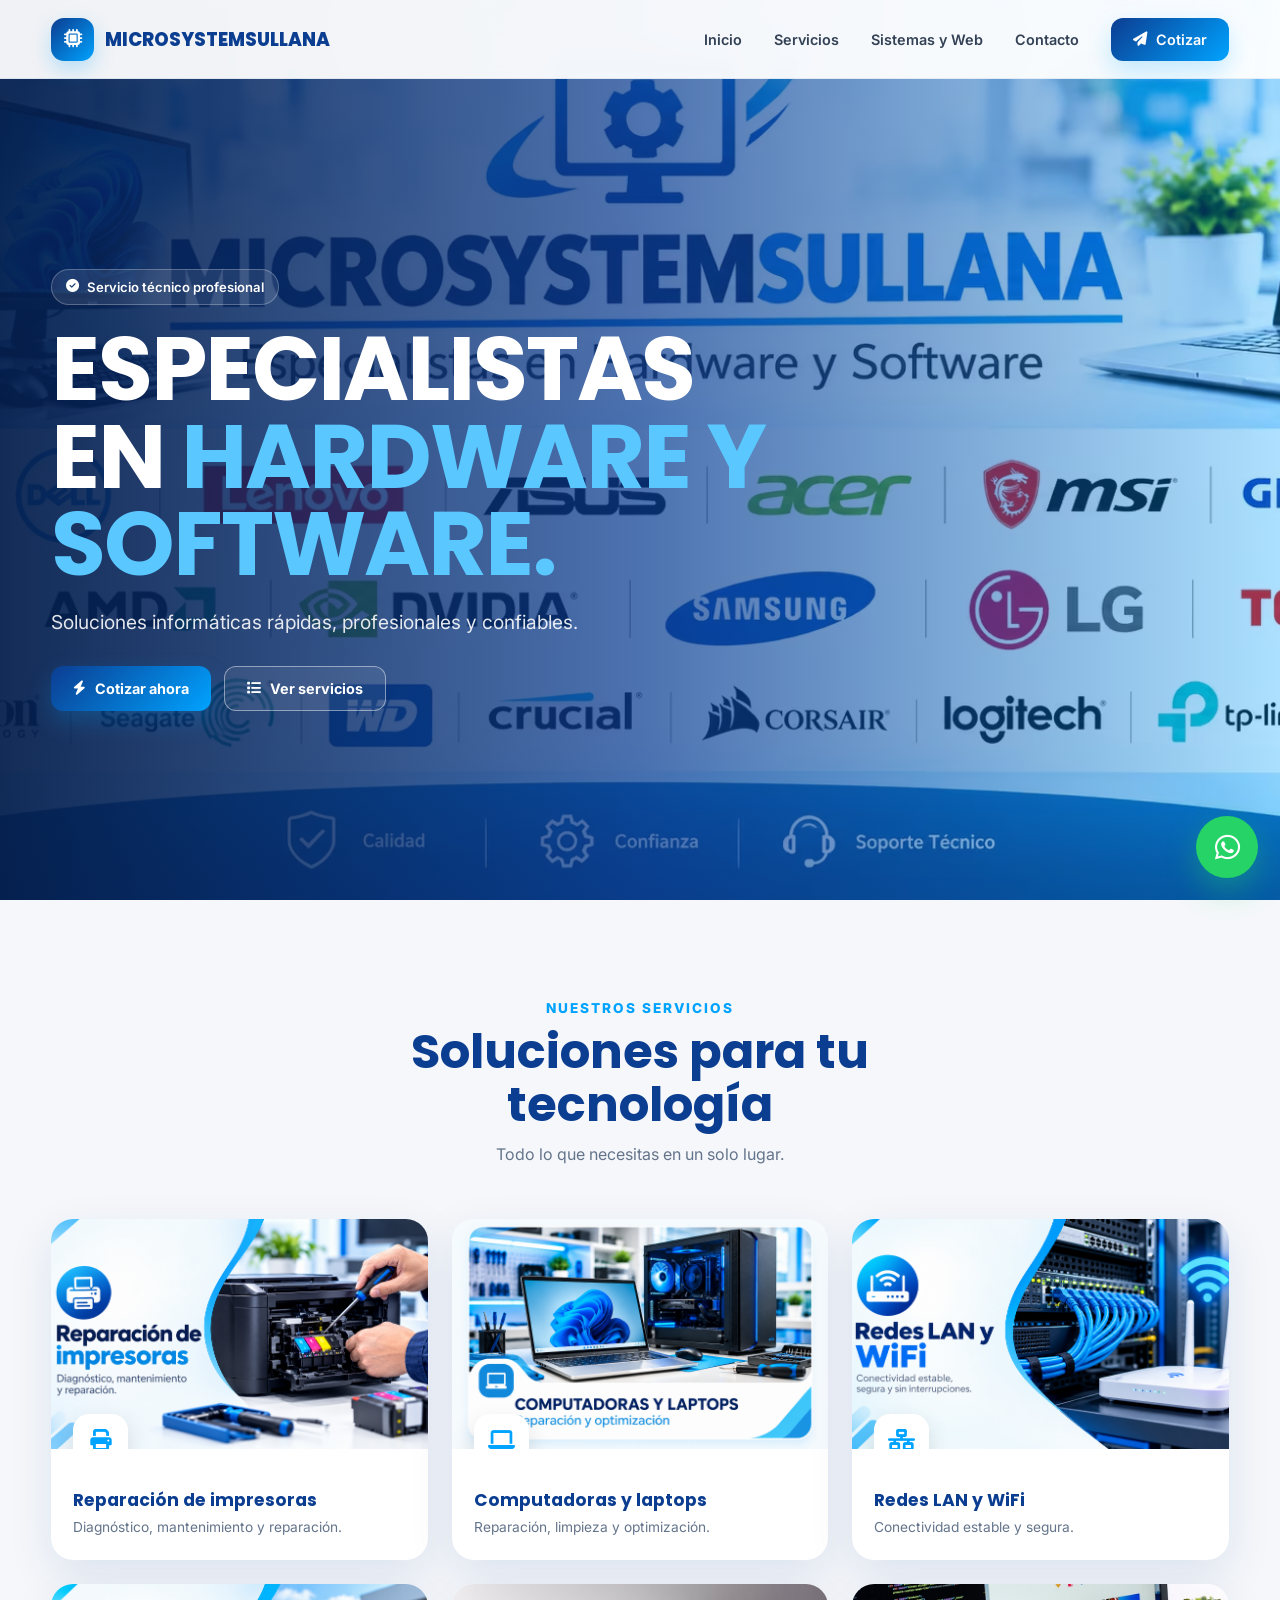
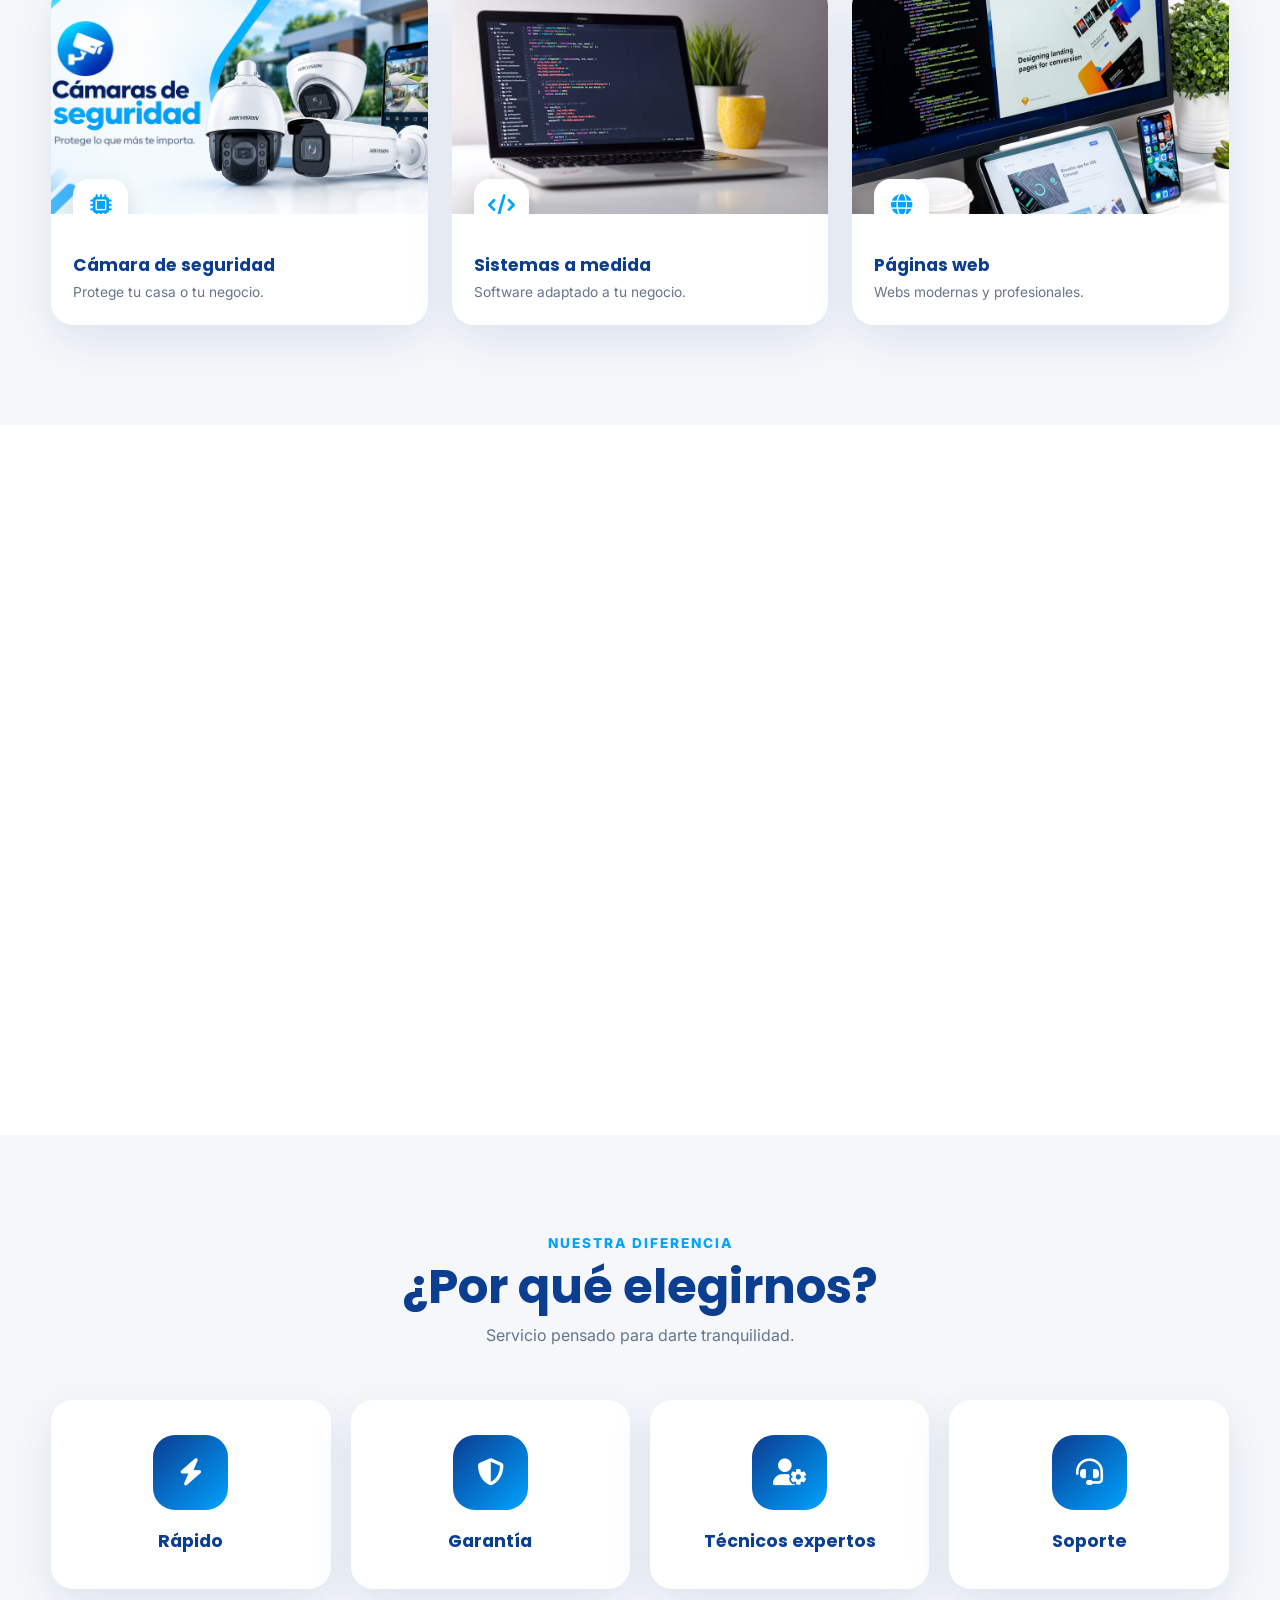
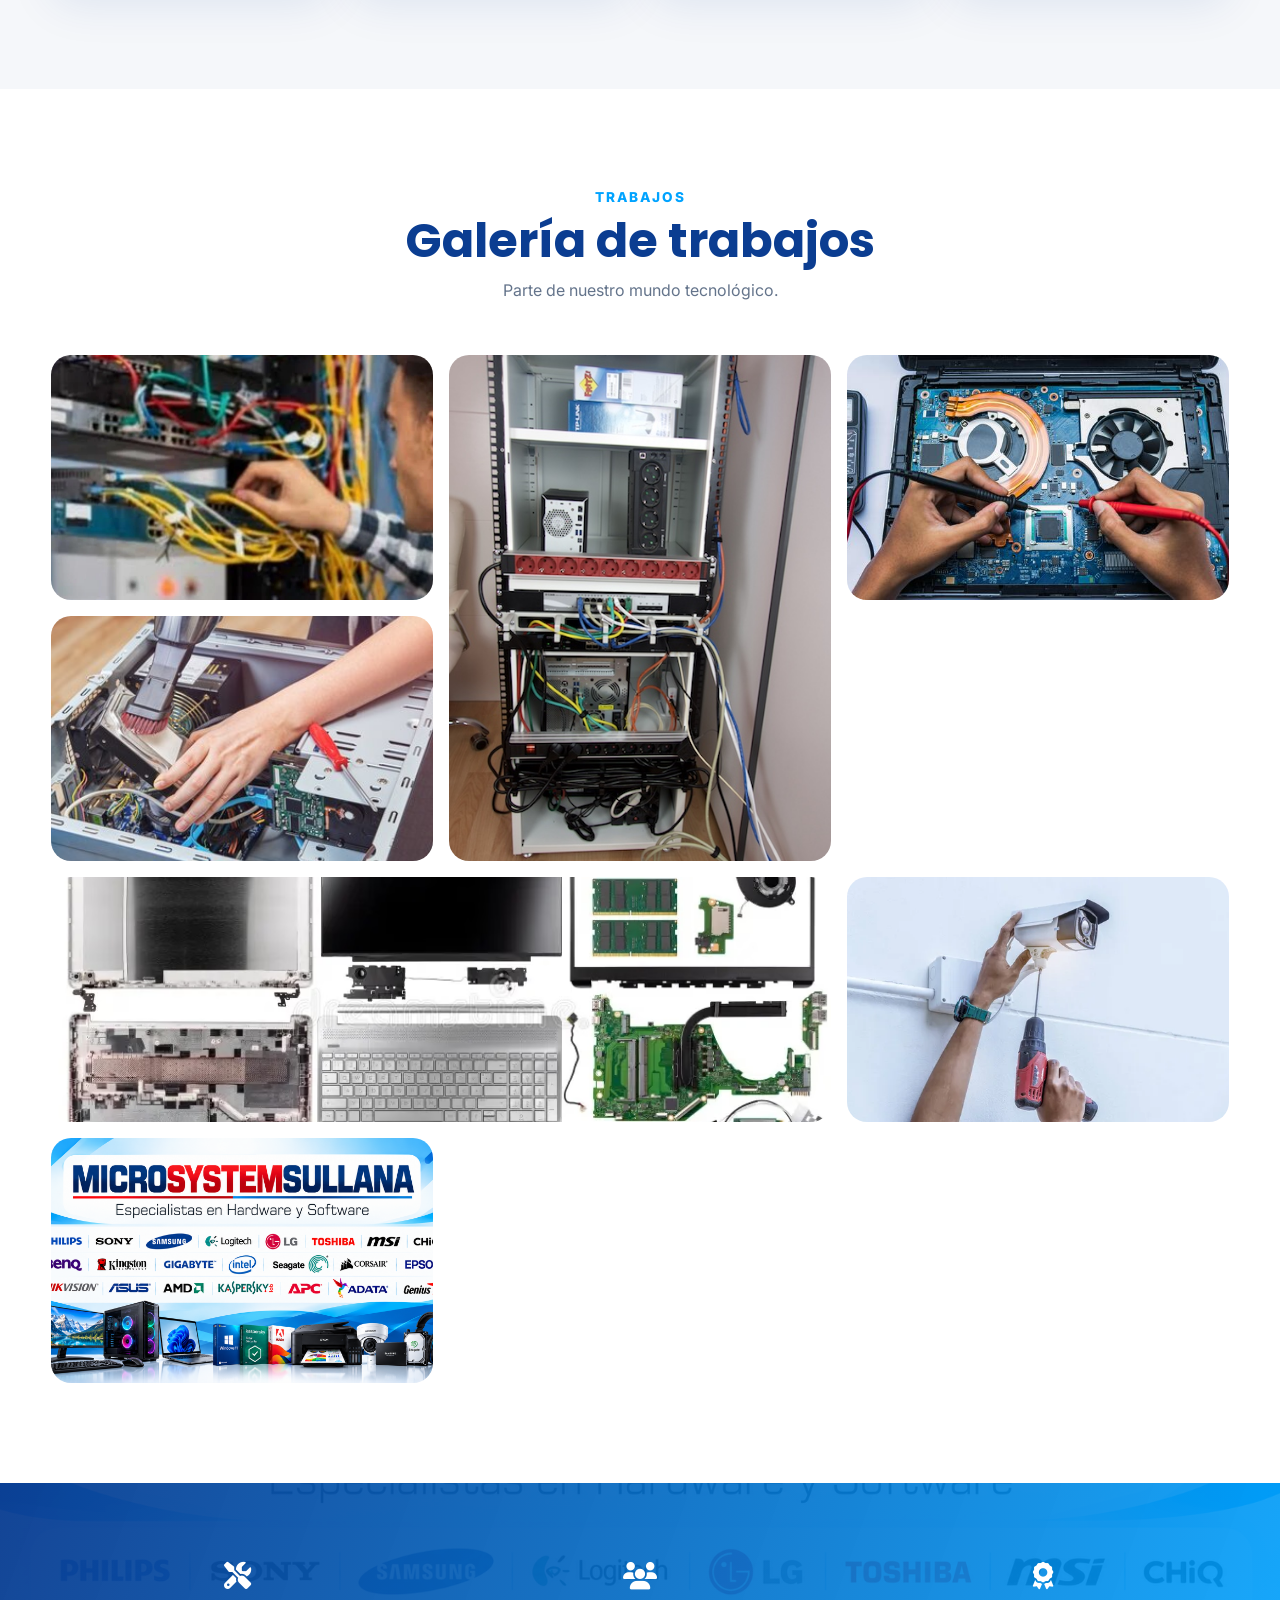
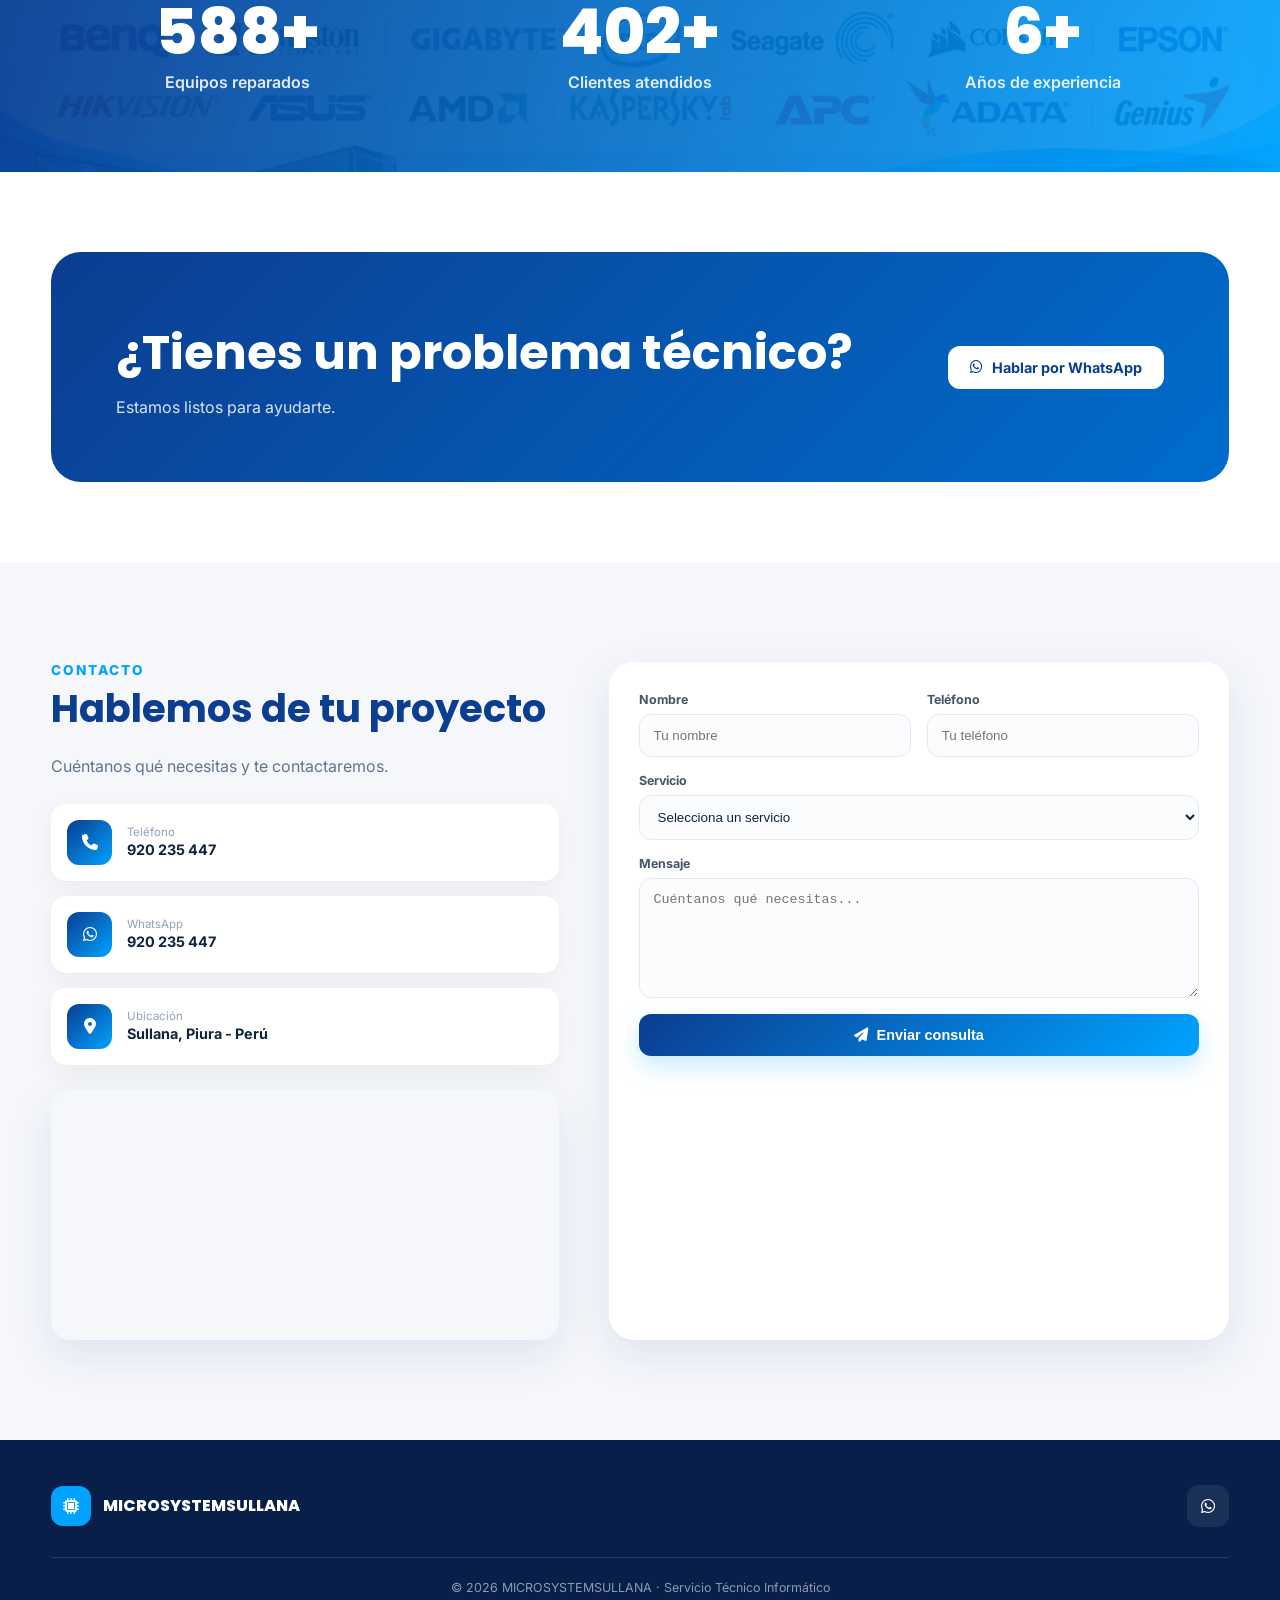
<file: index.html>
<!DOCTYPE html>
<html lang="es">
<head>
<meta charset="UTF-8">
<meta name="viewport" content="width=device-width, initial-scale=1.0">
<meta name="description" content="">
<title>MICROSYSTEMSULLANA</title>
<link rel="preconnect" href="https://fonts.googleapis.com">
<link rel="preconnect" href="https://fonts.gstatic.com" crossorigin>
<link href="https://fonts.googleapis.com/css2?family=Inter:wght@400;500;600;700;800&family=Poppins:wght@500;600;700;800&display=swap" rel="stylesheet">
<link rel="stylesheet" href="https://cdnjs.cloudflare.com/ajax/libs/font-awesome/6.5.2/css/all.min.css">
<link rel="stylesheet" href="css/styles.css">
</head>
<body>

<header id="header">
  <div class="container navbar">
    <a href="#inicio" class="logo"><span class="logo-icon"><i class="fa-solid fa-microchip"></i></span><span data-texto="negocio.nombre"></span></a>
    <nav class="nav-links" id="navLinks"></nav>
    <button class="menu-toggle" id="menuToggle" aria-label="Abrir menú"><i class="fa-solid fa-bars"></i></button>
  </div>
</header>

<section class="hero" id="inicio"><div class="container"><div class="hero-content reveal" id="heroContent"></div></div></section>

<section class="section services" id="servicios"><div class="container">
  <div class="section-title reveal" id="serviciosTitulo"></div>
  <div class="services-grid" id="serviciosGrid"></div>
</div></section>

<section class="section systems" id="sistemas"><div class="container systems-grid" id="sistemasGrid"></div></section>

<section class="section why"><div class="container">
  <div class="section-title reveal" id="porqueTitulo"></div>
  <div class="why-grid" id="porqueGrid"></div>
</div></section>

<section class="section gallery"><div class="container">
  <div class="section-title reveal" id="galeriaTitulo"></div>
  <div class="gallery-grid" id="galeriaGrid"></div>
</div></section>

<section class="stats"><div class="container stats-grid" id="statsGrid"></div></section>

<section class="cta"><div class="container"><div class="cta-box reveal" id="ctaBox"></div></div></section>

<section class="section contact" id="contacto"><div class="container contact-grid">
  <div class="contact-info reveal" id="contactoInfo"></div>
  <div class="contact-form reveal">
    <form id="contactForm"><div class="form-grid">
      <div class="form-group"><label for="nombre">Nombre</label><input id="nombre" required placeholder="Tu nombre"></div>
      <div class="form-group"><label for="telefono">Teléfono</label><input id="telefono" type="tel" required placeholder="Tu teléfono"></div>
      <div class="form-group full"><label for="servicio">Servicio</label><select id="servicio" required></select></div>
      <div class="form-group full"><label for="mensaje">Mensaje</label><textarea id="mensaje" required placeholder="Cuéntanos qué necesitas..."></textarea></div>
      <div class="form-group full"><button type="submit" class="btn btn-primary"><i class="fa-solid fa-paper-plane"></i>Enviar consulta</button></div>
    </div></form>
  </div>
</div></section>

<footer><div class="container">
  <div class="footer-content">
    <div class="footer-logo"><i class="fa-solid fa-microchip"></i><span data-texto="negocio.nombre"></span></div>
    <div class="social" id="redes"></div>
  </div>
  <div class="copyright">© <span id="year"></span> <span data-texto="negocio.nombre"></span> · <span data-texto="footer.texto"></span></div>
</div></footer>

<a href="#" class="whatsapp" id="whatsappFlotante" target="_blank" rel="noopener" aria-label="Contactar por WhatsApp"><i class="fa-brands fa-whatsapp"></i></a>

<!-- 1) Primero el contenido, 2) luego el código que lo dibuja -->
<script src="js/contenido.js"></script>
<script src="js/main.js"></script>
</body>
</html>
</file>
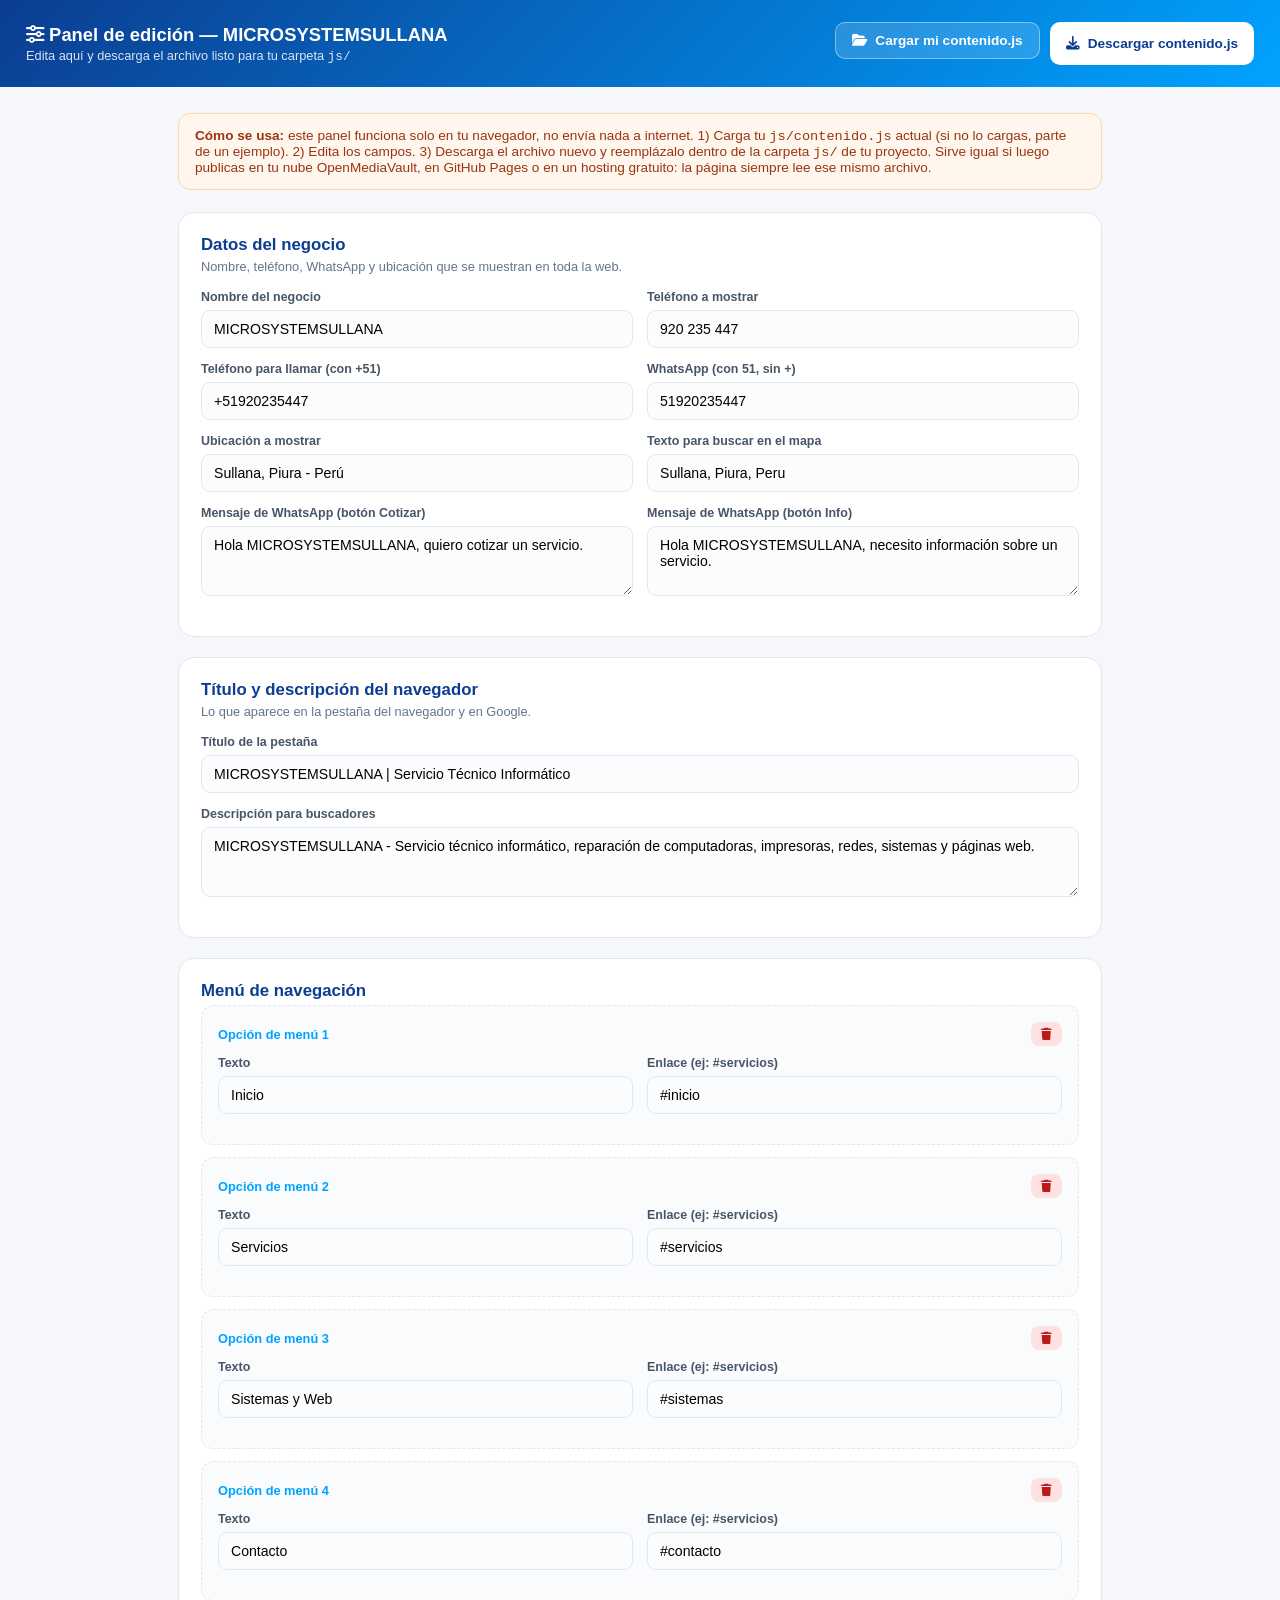
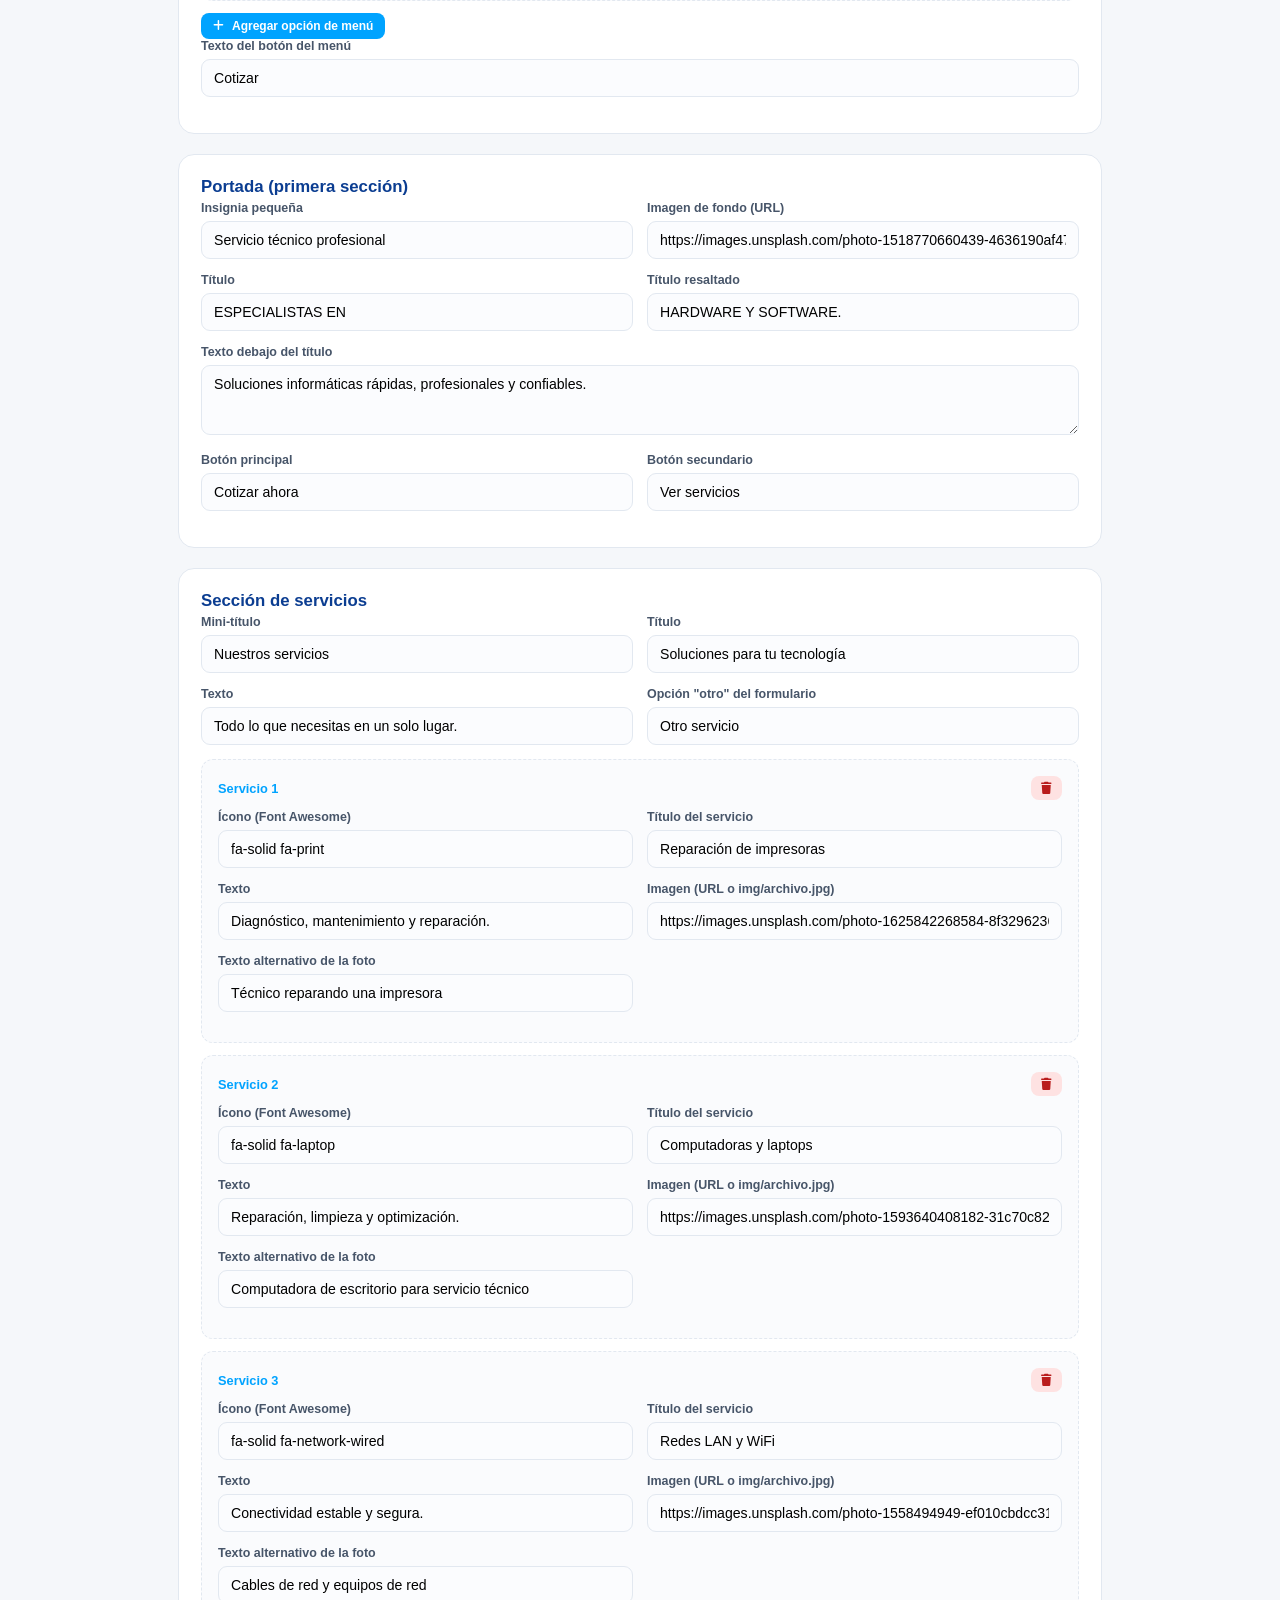
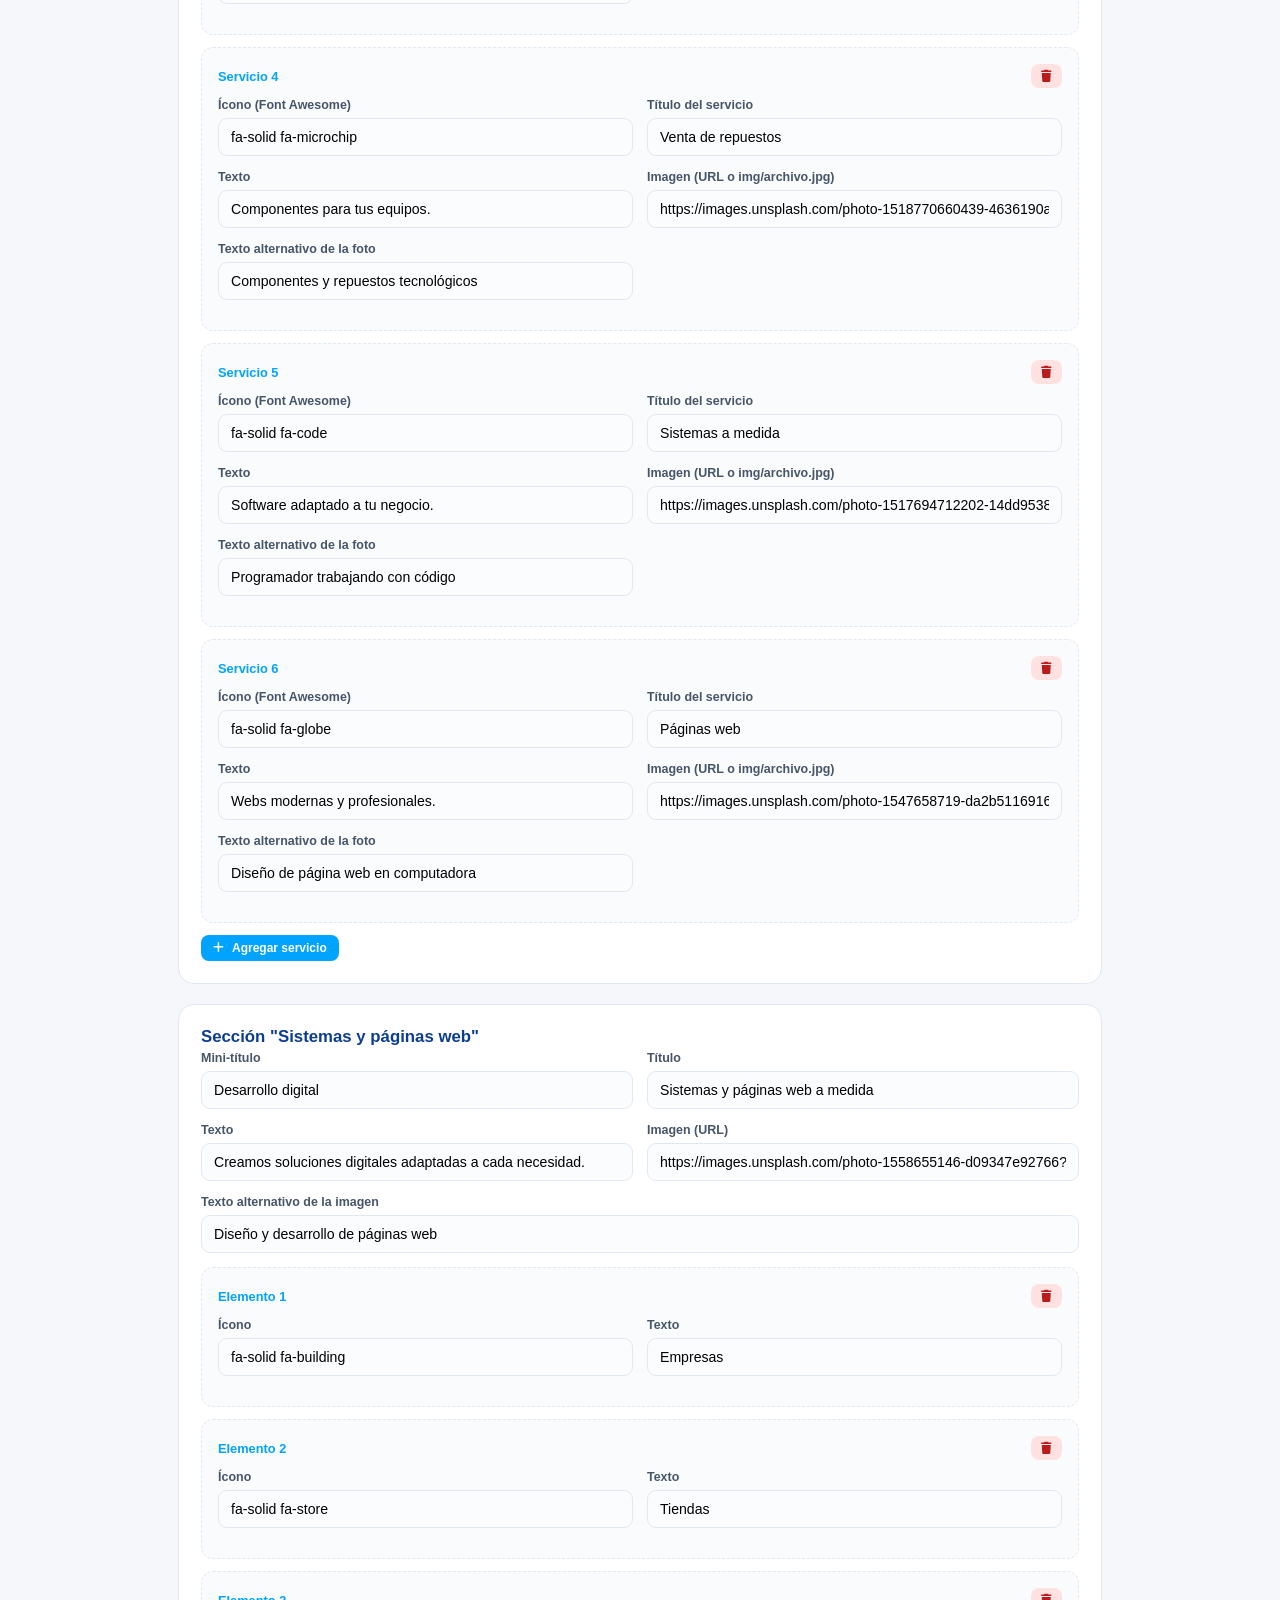
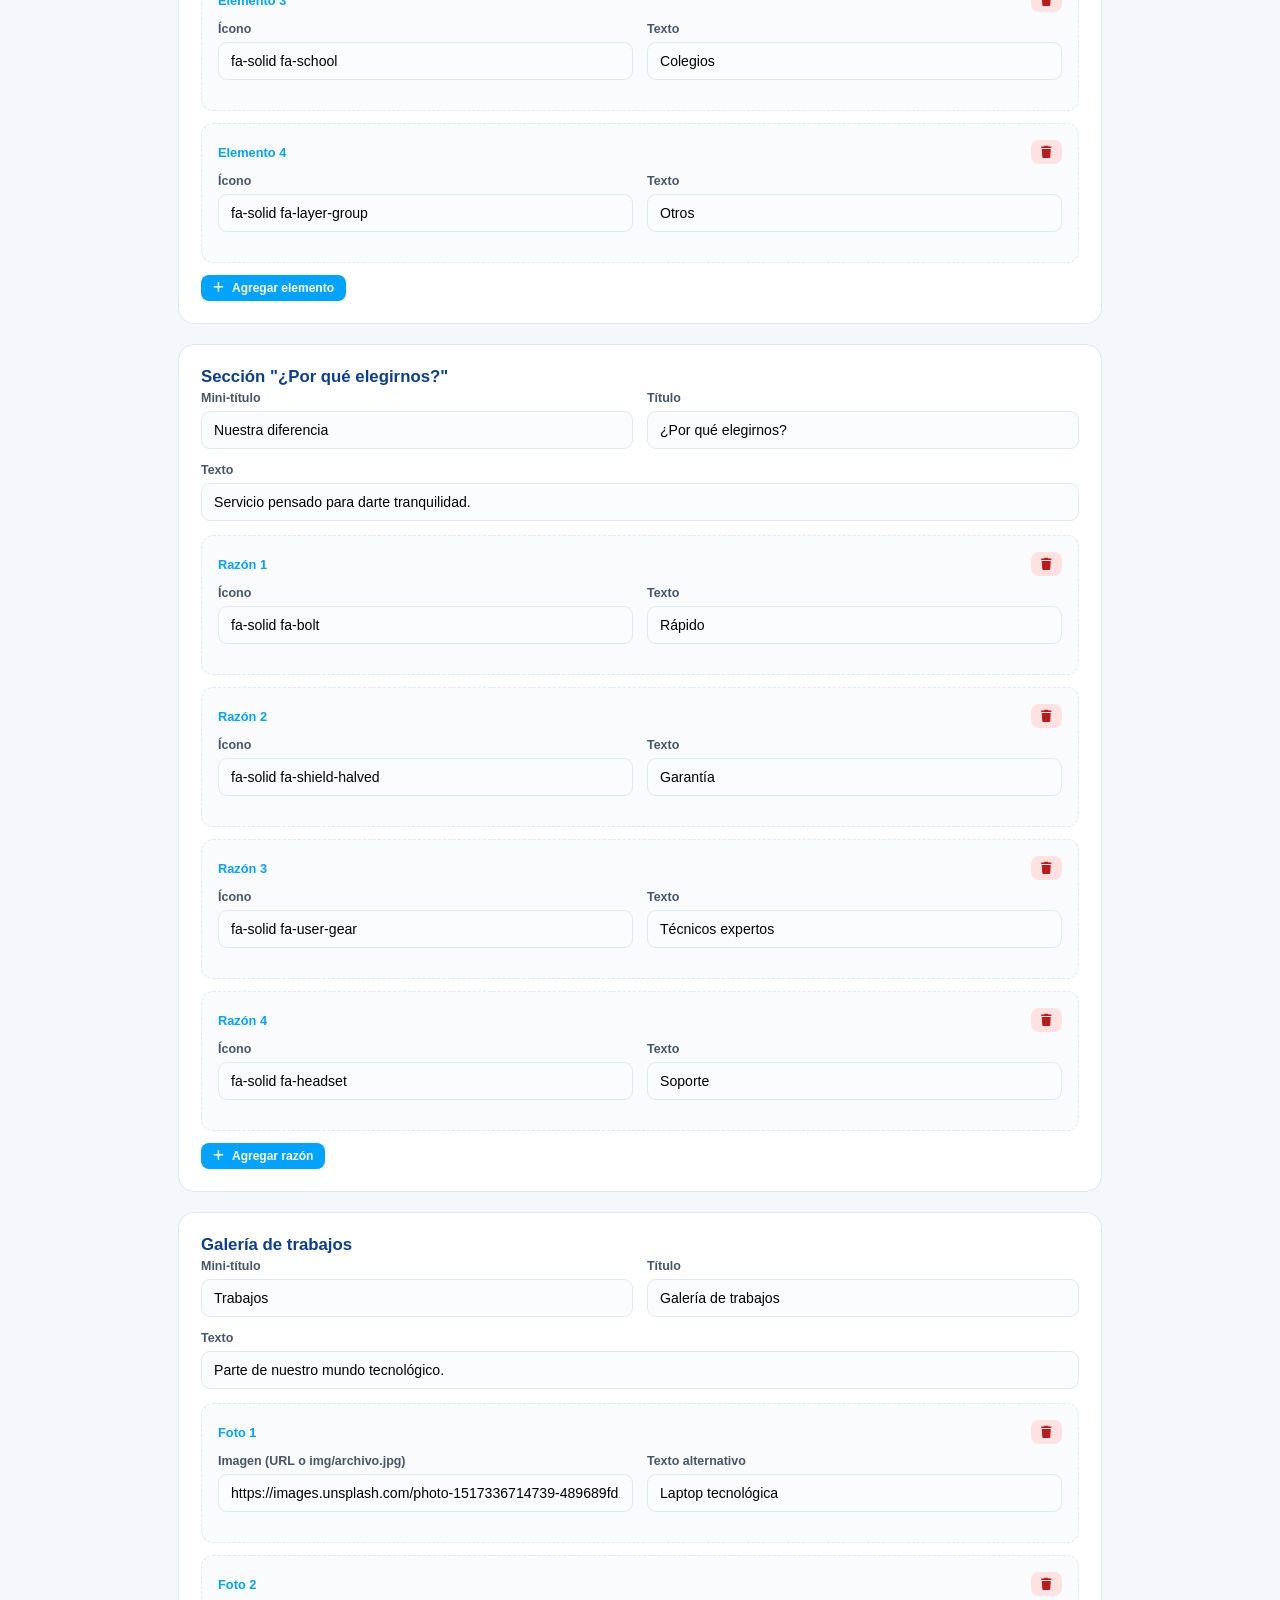
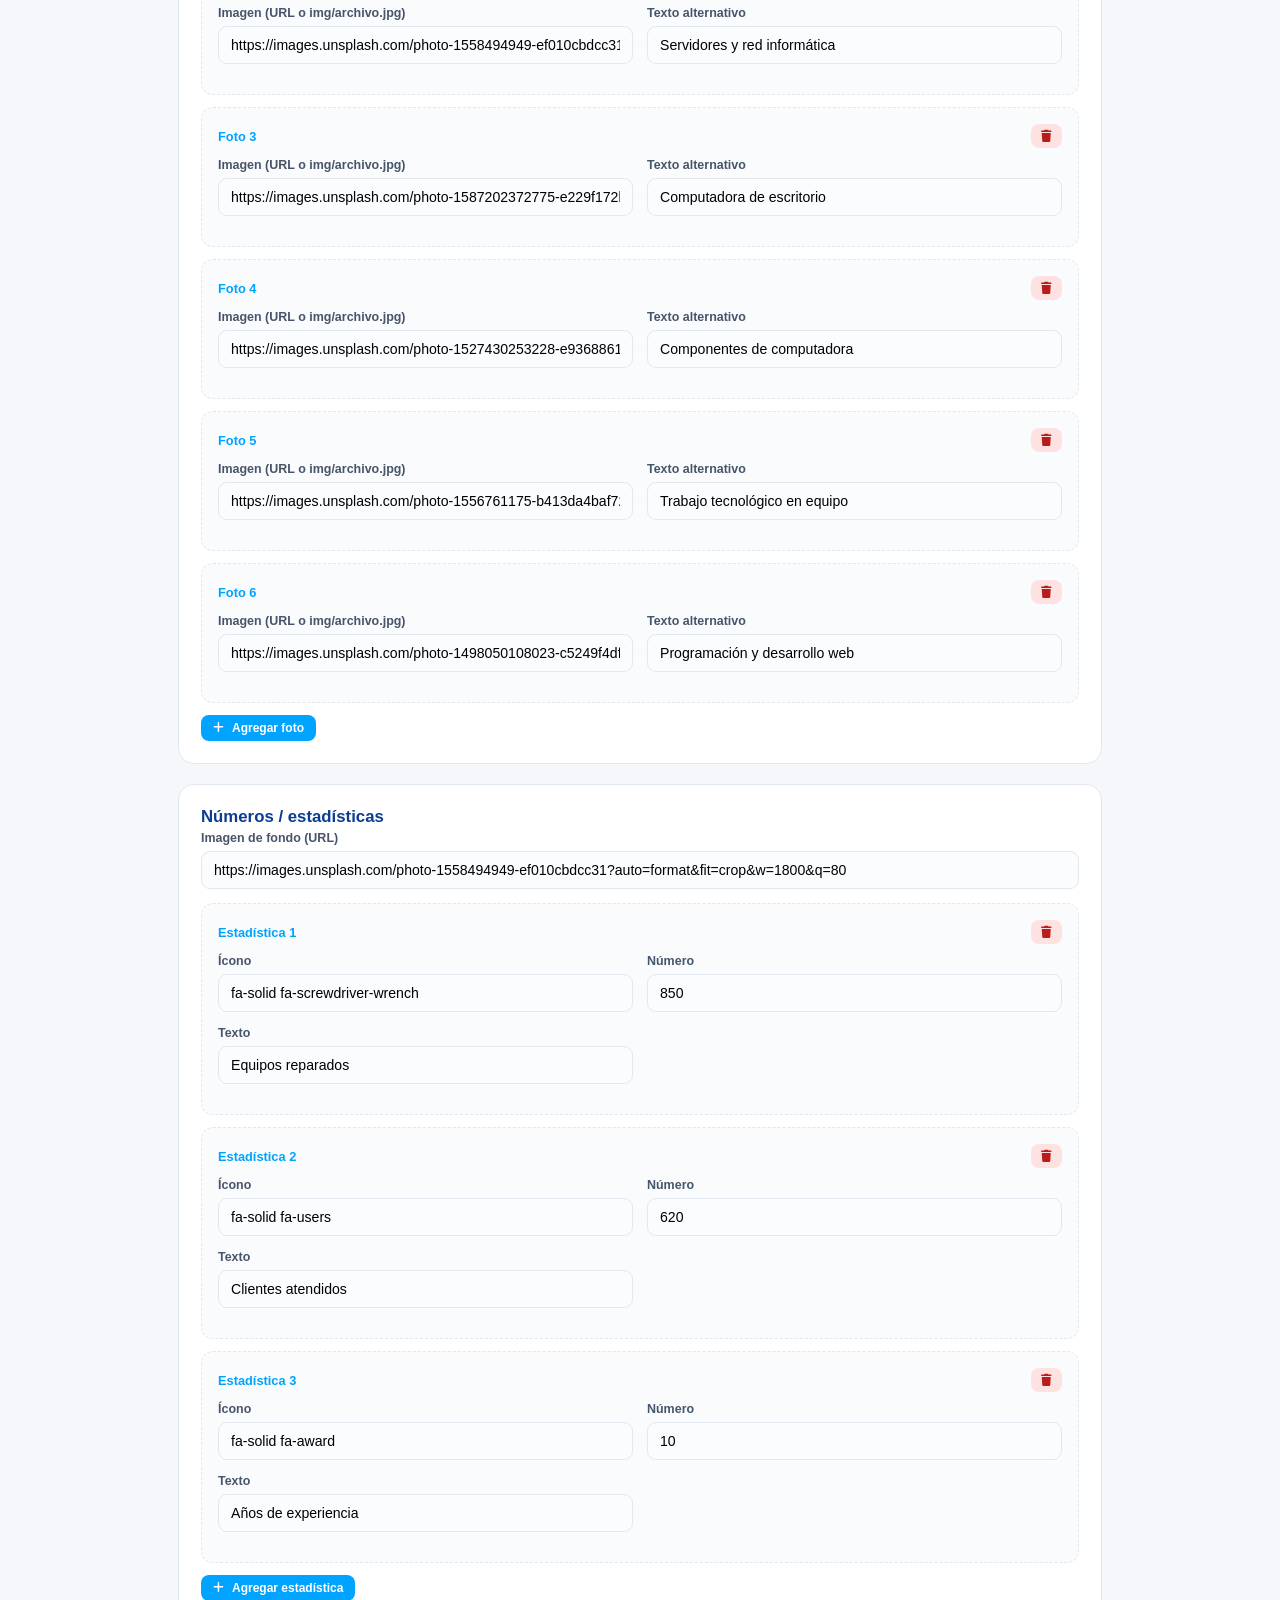
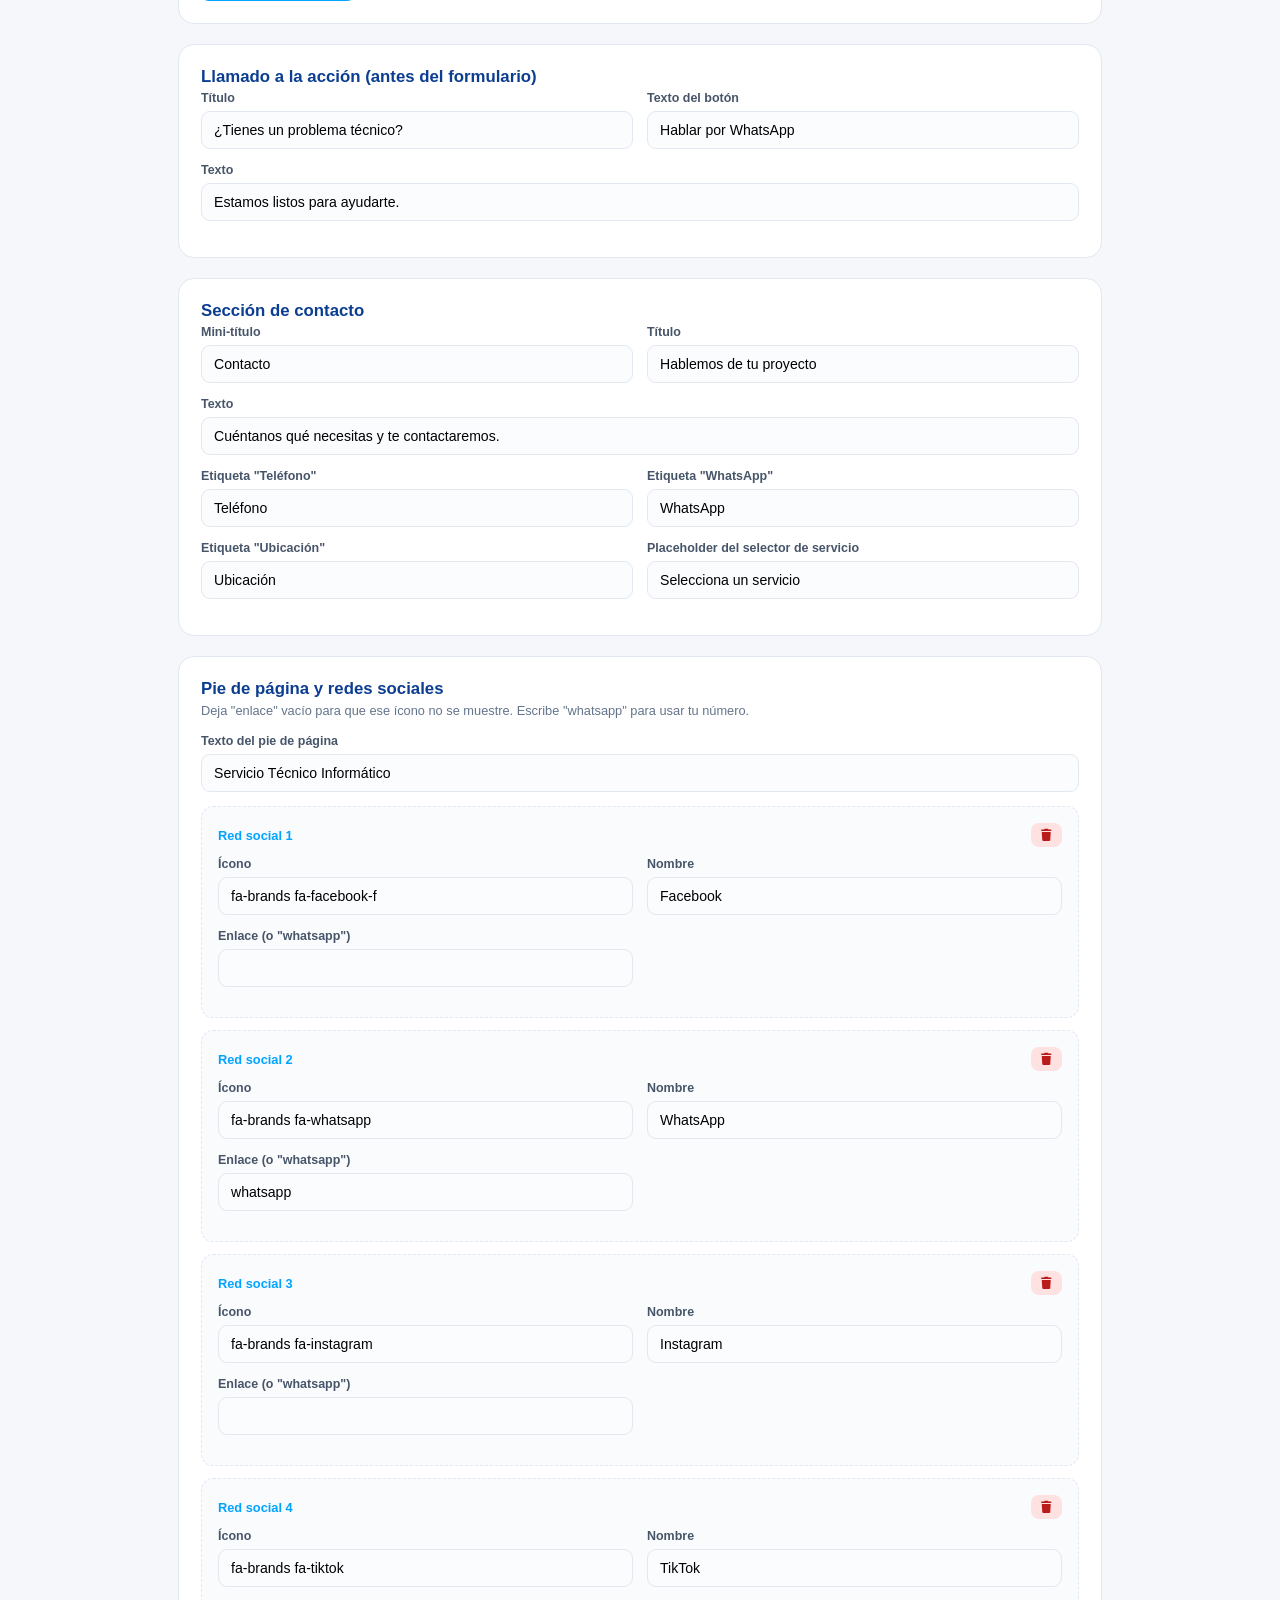
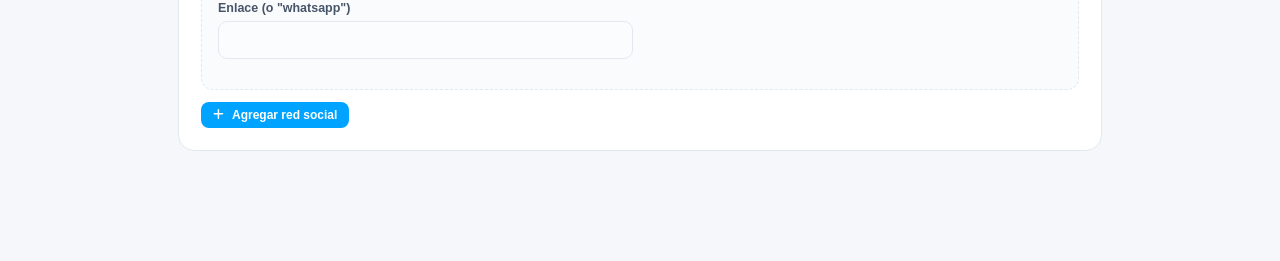
<file: admin.html>
<!DOCTYPE html>
<html lang="es">
<head>
<meta charset="UTF-8">
<meta name="viewport" content="width=device-width, initial-scale=1.0">
<title>Panel de edición — MICROSYSTEMSULLANA</title>
<link rel="stylesheet" href="https://cdnjs.cloudflare.com/ajax/libs/font-awesome/6.5.2/css/all.min.css">
<style>
  :root{--azul:#0B3D91;--electrico:#00A3FF;--gris:#F5F7FA;--borde:#e2e8f0;--texto:#10233f;--muted:#64748b;--bien:#16a34a}
  *{box-sizing:border-box}
  body{font-family:Inter,Arial,sans-serif;background:var(--gris);color:var(--texto);margin:0}
  header{background:linear-gradient(135deg,var(--azul),var(--electrico));color:#fff;padding:22px 26px;display:flex;align-items:center;justify-content:space-between;gap:16px;flex-wrap:wrap;position:sticky;top:0;z-index:10}
  header h1{font-size:1.15rem;margin:0}
  header p{margin:2px 0 0;font-size:.8rem;opacity:.85}
  .acciones{display:flex;gap:10px;flex-wrap:wrap}
  button, .archivo-btn{cursor:pointer;border:0;border-radius:10px;padding:10px 16px;font-weight:700;font-size:.85rem;display:inline-flex;align-items:center;gap:8px}
  .btn-primario{background:#fff;color:var(--azul)}
  .btn-secundario{background:rgba(255,255,255,.15);color:#fff;border:1px solid rgba(255,255,255,.4)}
  .btn-mini{background:var(--electrico);color:#fff;padding:6px 12px;font-size:.75rem;border-radius:8px}
  .btn-quitar{background:#fee2e2;color:#b91c1c;padding:6px 10px;font-size:.75rem;border-radius:8px}
  main{max-width:960px;margin:0 auto;padding:26px 18px 90px}
  .aviso{background:#fff7ed;border:1px solid #fed7aa;color:#9a3412;padding:14px 16px;border-radius:12px;font-size:.85rem;margin-bottom:22px}
  .tarjeta{background:#fff;border:1px solid var(--borde);border-radius:16px;padding:22px;margin-bottom:20px}
  .tarjeta h2{font-size:1.05rem;color:var(--azul);margin:0 0 4px}
  .tarjeta > p.ayuda{color:var(--muted);font-size:.8rem;margin:0 0 16px}
  .fila{display:grid;grid-template-columns:1fr 1fr;gap:14px;margin-bottom:14px}
  .fila.uno{grid-template-columns:1fr}
  label{display:block;font-size:.78rem;font-weight:700;color:#475569;margin-bottom:6px}
  input, textarea, select{width:100%;border:1px solid var(--borde);border-radius:9px;padding:10px 12px;font-size:.88rem;font-family:inherit;background:#fbfcfe}
  textarea{min-height:70px;resize:vertical}
  .item-lista{border:1px dashed var(--borde);border-radius:12px;padding:16px;margin-bottom:12px;background:#fafbfd;position:relative}
  .item-lista .encabezado-item{display:flex;justify-content:space-between;align-items:center;margin-bottom:10px}
  .item-lista .encabezado-item strong{font-size:.8rem;color:var(--electrico)}
  @media(max-width:640px){.fila{grid-template-columns:1fr}}
  #estadoGuardado{font-size:.78rem;color:var(--bien);font-weight:700;display:none}
</style>
</head>
<body>

<header>
  <div>
    <h1><i class="fa-solid fa-sliders"></i> Panel de edición — MICROSYSTEMSULLANA</h1>
    <p>Edita aquí y descarga el archivo listo para tu carpeta <code>js/</code></p>
  </div>
  <div class="acciones">
    <label class="archivo-btn btn-secundario" for="cargarArchivo"><i class="fa-solid fa-folder-open"></i> Cargar mi contenido.js
      <input type="file" id="cargarArchivo" accept=".js" style="display:none">
    </label>
    <button class="btn-primario" id="btnDescargar"><i class="fa-solid fa-download"></i> Descargar contenido.js</button>
  </div>
</header>

<main>
  <div class="aviso">
    <strong>Cómo se usa:</strong> este panel funciona solo en tu navegador, no envía nada a internet.
    1) Carga tu <code>js/contenido.js</code> actual (si no lo cargas, parte de un ejemplo).
    2) Edita los campos. 3) Descarga el archivo nuevo y reemplázalo dentro de la carpeta <code>js/</code> de tu proyecto.
    Sirve igual si luego publicas en tu nube OpenMediaVault, en GitHub Pages o en un hosting gratuito: la página siempre lee ese mismo archivo.
    <span id="estadoGuardado">✓ Archivo cargado correctamente</span>
  </div>

  <div id="contenedorFormulario"></div>
</main>

<script>
/* ============ Datos por defecto (iguales a js/contenido.js) ============ */
const CONTENIDO_DEFECTO = {
  seo: {
    titulo: "MICROSYSTEMSULLANA | Servicio Técnico Informático",
    descripcion: "MICROSYSTEMSULLANA - Servicio técnico informático, reparación de computadoras, impresoras, redes, sistemas y páginas web."
  },
  negocio: {
    nombre: "MICROSYSTEMSULLANA",
    telefonoMostrar: "920 235 447",
    telefonoLlamada: "+51920235447",
    whatsapp: "51920235447",
    ubicacion: "Sullana, Piura - Perú",
    mapa: "Sullana, Piura, Peru",
    mensajeWhatsappCotizar: "Hola MICROSYSTEMSULLANA, quiero cotizar un servicio.",
    mensajeWhatsappInfo: "Hola MICROSYSTEMSULLANA, necesito información sobre un servicio."
  },
  menu: [
    { texto: "Inicio", enlace: "#inicio" },
    { texto: "Servicios", enlace: "#servicios" },
    { texto: "Sistemas y Web", enlace: "#sistemas" },
    { texto: "Contacto", enlace: "#contacto" }
  ],
  menuBoton: "Cotizar",
  hero: {
    insignia: "Servicio técnico profesional",
    titulo: "ESPECIALISTAS EN",
    tituloResaltado: "HARDWARE Y SOFTWARE.",
    texto: "Soluciones informáticas rápidas, profesionales y confiables.",
    imagenFondo: "https://images.unsplash.com/photo-1518770660439-4636190af475?auto=format&fit=crop&w=2000&q=85",
    botonPrincipal: "Cotizar ahora",
    botonSecundario: "Ver servicios"
  },
  servicios: {
    miniTitulo: "Nuestros servicios",
    titulo: "Soluciones para tu tecnología",
    texto: "Todo lo que necesitas en un solo lugar.",
    opcionOtro: "Otro servicio",
    items: [
      { icono: "fa-solid fa-print", titulo: "Reparación de impresoras", texto: "Diagnóstico, mantenimiento y reparación.", imagen: "https://images.unsplash.com/photo-1625842268584-8f3296236761?auto=format&fit=crop&w=900&q=85", alt: "Técnico reparando una impresora" },
      { icono: "fa-solid fa-laptop", titulo: "Computadoras y laptops", texto: "Reparación, limpieza y optimización.", imagen: "https://images.unsplash.com/photo-1593640408182-31c70c8268f5?auto=format&fit=crop&w=900&q=85", alt: "Computadora de escritorio para servicio técnico" },
      { icono: "fa-solid fa-network-wired", titulo: "Redes LAN y WiFi", texto: "Conectividad estable y segura.", imagen: "https://images.unsplash.com/photo-1558494949-ef010cbdcc31?auto=format&fit=crop&w=900&q=85", alt: "Cables de red y equipos de red" },
      { icono: "fa-solid fa-microchip", titulo: "Venta de repuestos", texto: "Componentes para tus equipos.", imagen: "https://images.unsplash.com/photo-1518770660439-4636190af475?auto=format&fit=crop&w=900&q=85", alt: "Componentes y repuestos tecnológicos" },
      { icono: "fa-solid fa-code", titulo: "Sistemas a medida", texto: "Software adaptado a tu negocio.", imagen: "https://images.unsplash.com/photo-1517694712202-14dd9538aa97?auto=format&fit=crop&w=900&q=85", alt: "Programador trabajando con código" },
      { icono: "fa-solid fa-globe", titulo: "Páginas web", texto: "Webs modernas y profesionales.", imagen: "https://images.unsplash.com/photo-1547658719-da2b51169166?auto=format&fit=crop&w=900&q=85", alt: "Diseño de página web en computadora" }
    ]
  },
  sistemas: {
    miniTitulo: "Desarrollo digital",
    titulo: "Sistemas y páginas web a medida",
    texto: "Creamos soluciones digitales adaptadas a cada necesidad.",
    imagen: "https://images.unsplash.com/photo-1558655146-d09347e92766?auto=format&fit=crop&w=1200&q=85",
    alt: "Diseño y desarrollo de páginas web",
    items: [
      { icono: "fa-solid fa-building", texto: "Empresas" },
      { icono: "fa-solid fa-store", texto: "Tiendas" },
      { icono: "fa-solid fa-school", texto: "Colegios" },
      { icono: "fa-solid fa-layer-group", texto: "Otros" }
    ]
  },
  porQue: {
    miniTitulo: "Nuestra diferencia",
    titulo: "¿Por qué elegirnos?",
    texto: "Servicio pensado para darte tranquilidad.",
    items: [
      { icono: "fa-solid fa-bolt", texto: "Rápido" },
      { icono: "fa-solid fa-shield-halved", texto: "Garantía" },
      { icono: "fa-solid fa-user-gear", texto: "Técnicos expertos" },
      { icono: "fa-solid fa-headset", texto: "Soporte" }
    ]
  },
  galeria: {
    miniTitulo: "Trabajos",
    titulo: "Galería de trabajos",
    texto: "Parte de nuestro mundo tecnológico.",
    fotos: [
      { imagen: "https://images.unsplash.com/photo-1517336714739-489689fd1ca8?auto=format&fit=crop&w=1000&q=85", alt: "Laptop tecnológica" },
      { imagen: "https://images.unsplash.com/photo-1558494949-ef010cbdcc31?auto=format&fit=crop&w=1000&q=85", alt: "Servidores y red informática" },
      { imagen: "https://images.unsplash.com/photo-1587202372775-e229f172b9d7?auto=format&fit=crop&w=1000&q=85", alt: "Computadora de escritorio" },
      { imagen: "https://images.unsplash.com/photo-1527430253228-e93688616381?auto=format&fit=crop&w=1000&q=85", alt: "Componentes de computadora" },
      { imagen: "https://images.unsplash.com/photo-1556761175-b413da4baf72?auto=format&fit=crop&w=1200&q=85", alt: "Trabajo tecnológico en equipo" },
      { imagen: "https://images.unsplash.com/photo-1498050108023-c5249f4df085?auto=format&fit=crop&w=1000&q=85", alt: "Programación y desarrollo web" }
    ]
  },
  estadisticas: {
    imagenFondo: "https://images.unsplash.com/photo-1558494949-ef010cbdcc31?auto=format&fit=crop&w=1800&q=80",
    items: [
      { icono: "fa-solid fa-screwdriver-wrench", numero: 850, texto: "Equipos reparados" },
      { icono: "fa-solid fa-users", numero: 620, texto: "Clientes atendidos" },
      { icono: "fa-solid fa-award", numero: 10, texto: "Años de experiencia" }
    ]
  },
  cta: { titulo: "¿Tienes un problema técnico?", texto: "Estamos listos para ayudarte.", boton: "Hablar por WhatsApp" },
  contacto: {
    miniTitulo: "Contacto",
    titulo: "Hablemos de tu proyecto",
    texto: "Cuéntanos qué necesitas y te contactaremos.",
    etiquetaTelefono: "Teléfono",
    etiquetaWhatsapp: "WhatsApp",
    etiquetaUbicacion: "Ubicación",
    placeholderServicio: "Selecciona un servicio"
  },
  footer: {
    texto: "Servicio Técnico Informático",
    redes: [
      { icono: "fa-brands fa-facebook-f", nombre: "Facebook", enlace: "" },
      { icono: "fa-brands fa-whatsapp", nombre: "WhatsApp", enlace: "whatsapp" },
      { icono: "fa-brands fa-instagram", nombre: "Instagram", enlace: "" },
      { icono: "fa-brands fa-tiktok", nombre: "TikTok", enlace: "" }
    ]
  }
};

let data = JSON.parse(JSON.stringify(CONTENIDO_DEFECTO));
const cont = document.getElementById("contenedorFormulario");

/* ============ Helpers de UI ============ */
function campo(label, valor, onCambio, tipo) {
  const wrap = document.createElement("div");
  const lab = document.createElement("label");
  lab.textContent = label;
  const input = document.createElement(tipo === "textarea" ? "textarea" : "input");
  if (tipo && tipo !== "textarea") input.type = tipo;
  input.value = valor ?? "";
  input.addEventListener("input", () => onCambio(tipo === "number" ? Number(input.value) : input.value));
  wrap.appendChild(lab); wrap.appendChild(input);
  return wrap;
}
function fila(...celdas) {
  const f = document.createElement("div");
  f.className = "fila" + (celdas.length === 1 ? " uno" : "");
  celdas.forEach((c) => f.appendChild(c));
  return f;
}
function tarjeta(titulo, ayuda) {
  const t = document.createElement("div");
  t.className = "tarjeta";
  const h = document.createElement("h2"); h.textContent = titulo; t.appendChild(h);
  if (ayuda) { const p = document.createElement("p"); p.className = "ayuda"; p.textContent = ayuda; t.appendChild(p); }
  cont.appendChild(t);
  return t;
}
function botonAgregar(texto, onClick) {
  const b = document.createElement("button");
  b.className = "btn-mini"; b.type = "button";
  b.innerHTML = `<i class="fa-solid fa-plus"></i> ${texto}`;
  b.addEventListener("click", onClick);
  return b;
}
function botonQuitar(onClick) {
  const b = document.createElement("button");
  b.className = "btn-quitar"; b.type = "button";
  b.innerHTML = `<i class="fa-solid fa-trash"></i>`;
  b.addEventListener("click", onClick);
  return b;
}

/* Renderiza una lista de objetos editable (agregar / quitar / editar campos) */
function listaEditable(contenedor, arr, campos, etiqueta, nuevoItem) {
  const zona = document.createElement("div");
  contenedor.appendChild(zona);
  function pintar() {
    zona.innerHTML = "";
    arr.forEach((item, idx) => {
      const box = document.createElement("div");
      box.className = "item-lista";
      const enc = document.createElement("div");
      enc.className = "encabezado-item";
      enc.innerHTML = `<strong>${etiqueta} ${idx + 1}</strong>`;
      enc.appendChild(botonQuitar(() => { arr.splice(idx, 1); pintar(); }));
      box.appendChild(enc);
      const celdas = campos.map((cfg) => campo(cfg.label, item[cfg.clave], (v) => { item[cfg.clave] = v; }, cfg.tipo));
      box.appendChild(fila(...celdas));
      zona.appendChild(box);
    });
    const btn = botonAgregar("Agregar " + etiqueta.toLowerCase(), () => { arr.push(nuevoItem()); pintar(); });
    zona.appendChild(btn);
  }
  pintar();
}

/* ============ Construcción del formulario ============ */
function construirFormulario() {
  cont.innerHTML = "";

  // --- Datos del negocio ---
  let t = tarjeta("Datos del negocio", "Nombre, teléfono, WhatsApp y ubicación que se muestran en toda la web.");
  t.appendChild(fila(
    campo("Nombre del negocio", data.negocio.nombre, (v) => data.negocio.nombre = v),
    campo("Teléfono a mostrar", data.negocio.telefonoMostrar, (v) => data.negocio.telefonoMostrar = v)
  ));
  t.appendChild(fila(
    campo("Teléfono para llamar (con +51)", data.negocio.telefonoLlamada, (v) => data.negocio.telefonoLlamada = v),
    campo("WhatsApp (con 51, sin +)", data.negocio.whatsapp, (v) => data.negocio.whatsapp = v)
  ));
  t.appendChild(fila(
    campo("Ubicación a mostrar", data.negocio.ubicacion, (v) => data.negocio.ubicacion = v),
    campo("Texto para buscar en el mapa", data.negocio.mapa, (v) => data.negocio.mapa = v)
  ));
  t.appendChild(fila(
    campo("Mensaje de WhatsApp (botón Cotizar)", data.negocio.mensajeWhatsappCotizar, (v) => data.negocio.mensajeWhatsappCotizar = v, "textarea"),
    campo("Mensaje de WhatsApp (botón Info)", data.negocio.mensajeWhatsappInfo, (v) => data.negocio.mensajeWhatsappInfo = v, "textarea")
  ));

  // --- SEO ---
  t = tarjeta("Título y descripción del navegador", "Lo que aparece en la pestaña del navegador y en Google.");
  t.appendChild(fila(campo("Título de la pestaña", data.seo.titulo, (v) => data.seo.titulo = v)));
  t.appendChild(fila(campo("Descripción para buscadores", data.seo.descripcion, (v) => data.seo.descripcion = v, "textarea")));

  // --- Menú ---
  t = tarjeta("Menú de navegación");
  listaEditable(t, data.menu, [{ label: "Texto", clave: "texto" }, { label: "Enlace (ej: #servicios)", clave: "enlace" }], "Opción de menú", () => ({ texto: "Nuevo", enlace: "#" }));
  t.appendChild(fila(campo("Texto del botón del menú", data.menuBoton, (v) => data.menuBoton = v)));

  // --- Hero ---
  t = tarjeta("Portada (primera sección)");
  t.appendChild(fila(
    campo("Insignia pequeña", data.hero.insignia, (v) => data.hero.insignia = v),
    campo("Imagen de fondo (URL)", data.hero.imagenFondo, (v) => data.hero.imagenFondo = v)
  ));
  t.appendChild(fila(
    campo("Título", data.hero.titulo, (v) => data.hero.titulo = v),
    campo("Título resaltado", data.hero.tituloResaltado, (v) => data.hero.tituloResaltado = v)
  ));
  t.appendChild(fila(campo("Texto debajo del título", data.hero.texto, (v) => data.hero.texto = v, "textarea")));
  t.appendChild(fila(
    campo("Botón principal", data.hero.botonPrincipal, (v) => data.hero.botonPrincipal = v),
    campo("Botón secundario", data.hero.botonSecundario, (v) => data.hero.botonSecundario = v)
  ));

  // --- Servicios ---
  t = tarjeta("Sección de servicios");
  t.appendChild(fila(
    campo("Mini-título", data.servicios.miniTitulo, (v) => data.servicios.miniTitulo = v),
    campo("Título", data.servicios.titulo, (v) => data.servicios.titulo = v)
  ));
  t.appendChild(fila(
    campo("Texto", data.servicios.texto, (v) => data.servicios.texto = v),
    campo('Opción "otro" del formulario', data.servicios.opcionOtro, (v) => data.servicios.opcionOtro = v)
  ));
  listaEditable(t, data.servicios.items, [
    { label: "Ícono (Font Awesome)", clave: "icono" },
    { label: "Título del servicio", clave: "titulo" },
    { label: "Texto", clave: "texto" },
    { label: "Imagen (URL o img/archivo.jpg)", clave: "imagen" },
    { label: "Texto alternativo de la foto", clave: "alt" }
  ], "Servicio", () => ({ icono: "fa-solid fa-star", titulo: "Nuevo servicio", texto: "", imagen: "", alt: "" }));

  // --- Sistemas y web ---
  t = tarjeta("Sección \"Sistemas y páginas web\"");
  t.appendChild(fila(
    campo("Mini-título", data.sistemas.miniTitulo, (v) => data.sistemas.miniTitulo = v),
    campo("Título", data.sistemas.titulo, (v) => data.sistemas.titulo = v)
  ));
  t.appendChild(fila(
    campo("Texto", data.sistemas.texto, (v) => data.sistemas.texto = v),
    campo("Imagen (URL)", data.sistemas.imagen, (v) => data.sistemas.imagen = v)
  ));
  t.appendChild(fila(campo("Texto alternativo de la imagen", data.sistemas.alt, (v) => data.sistemas.alt = v)));
  listaEditable(t, data.sistemas.items, [{ label: "Ícono", clave: "icono" }, { label: "Texto", clave: "texto" }], "Elemento", () => ({ icono: "fa-solid fa-circle", texto: "Nuevo" }));

  // --- Por qué elegirnos ---
  t = tarjeta("Sección \"¿Por qué elegirnos?\"");
  t.appendChild(fila(
    campo("Mini-título", data.porQue.miniTitulo, (v) => data.porQue.miniTitulo = v),
    campo("Título", data.porQue.titulo, (v) => data.porQue.titulo = v)
  ));
  t.appendChild(fila(campo("Texto", data.porQue.texto, (v) => data.porQue.texto = v)));
  listaEditable(t, data.porQue.items, [{ label: "Ícono", clave: "icono" }, { label: "Texto", clave: "texto" }], "Razón", () => ({ icono: "fa-solid fa-circle-check", texto: "Nueva razón" }));

  // --- Galería ---
  t = tarjeta("Galería de trabajos");
  t.appendChild(fila(
    campo("Mini-título", data.galeria.miniTitulo, (v) => data.galeria.miniTitulo = v),
    campo("Título", data.galeria.titulo, (v) => data.galeria.titulo = v)
  ));
  t.appendChild(fila(campo("Texto", data.galeria.texto, (v) => data.galeria.texto = v)));
  listaEditable(t, data.galeria.fotos, [{ label: "Imagen (URL o img/archivo.jpg)", clave: "imagen" }, { label: "Texto alternativo", clave: "alt" }], "Foto", () => ({ imagen: "", alt: "" }));

  // --- Estadísticas ---
  t = tarjeta("Números / estadísticas");
  t.appendChild(fila(campo("Imagen de fondo (URL)", data.estadisticas.imagenFondo, (v) => data.estadisticas.imagenFondo = v)));
  listaEditable(t, data.estadisticas.items, [
    { label: "Ícono", clave: "icono" }, { label: "Número", clave: "numero", tipo: "number" }, { label: "Texto", clave: "texto" }
  ], "Estadística", () => ({ icono: "fa-solid fa-chart-simple", numero: 0, texto: "Nuevo dato" }));

  // --- CTA ---
  t = tarjeta("Llamado a la acción (antes del formulario)");
  t.appendChild(fila(
    campo("Título", data.cta.titulo, (v) => data.cta.titulo = v),
    campo("Texto del botón", data.cta.boton, (v) => data.cta.boton = v)
  ));
  t.appendChild(fila(campo("Texto", data.cta.texto, (v) => data.cta.texto = v)));

  // --- Contacto ---
  t = tarjeta("Sección de contacto");
  t.appendChild(fila(
    campo("Mini-título", data.contacto.miniTitulo, (v) => data.contacto.miniTitulo = v),
    campo("Título", data.contacto.titulo, (v) => data.contacto.titulo = v)
  ));
  t.appendChild(fila(campo("Texto", data.contacto.texto, (v) => data.contacto.texto = v)));
  t.appendChild(fila(
    campo("Etiqueta \"Teléfono\"", data.contacto.etiquetaTelefono, (v) => data.contacto.etiquetaTelefono = v),
    campo("Etiqueta \"WhatsApp\"", data.contacto.etiquetaWhatsapp, (v) => data.contacto.etiquetaWhatsapp = v)
  ));
  t.appendChild(fila(
    campo("Etiqueta \"Ubicación\"", data.contacto.etiquetaUbicacion, (v) => data.contacto.etiquetaUbicacion = v),
    campo("Placeholder del selector de servicio", data.contacto.placeholderServicio, (v) => data.contacto.placeholderServicio = v)
  ));

  // --- Footer / redes ---
  t = tarjeta("Pie de página y redes sociales", 'Deja "enlace" vacío para que ese ícono no se muestre. Escribe "whatsapp" para usar tu número.');
  t.appendChild(fila(campo("Texto del pie de página", data.footer.texto, (v) => data.footer.texto = v)));
  listaEditable(t, data.footer.redes, [
    { label: "Ícono", clave: "icono" }, { label: "Nombre", clave: "nombre" }, { label: "Enlace (o \"whatsapp\")", clave: "enlace" }
  ], "Red social", () => ({ icono: "fa-brands fa-facebook-f", nombre: "Nueva red", enlace: "" }));
}

construirFormulario();

/* ============ Cargar un contenido.js existente ============ */
document.getElementById("cargarArchivo").addEventListener("change", (e) => {
  const archivo = e.target.files[0];
  if (!archivo) return;
  const lector = new FileReader();
  lector.onload = () => {
    try {
      const codigo = lector.result;
      const extraer = new Function(codigo + "\nreturn CONTENIDO;");
      const cargado = extraer();
      if (!cargado || !cargado.negocio) throw new Error("El archivo no tiene la estructura esperada.");
      data = cargado;
      construirFormulario();
      const aviso = document.getElementById("estadoGuardado");
      aviso.style.display = "inline";
      setTimeout(() => (aviso.style.display = "none"), 3000);
    } catch (err) {
      alert("No pude leer ese archivo. Asegúrate de elegir tu js/contenido.js original.\n\n" + err.message);
    }
  };
  lector.readAsText(archivo, "UTF-8");
});

/* ============ Descargar el nuevo contenido.js ============ */
document.getElementById("btnDescargar").addEventListener("click", () => {
  const encabezado = `/* ==========================================================
   CONTENIDO DE LA PÁGINA — generado con admin.html
   Reemplaza el archivo js/contenido.js de tu proyecto por este.
   ========================================================== */
`;
  const cuerpo = "const CONTENIDO = " + JSON.stringify(data, null, 2) + ";\n";
  const blob = new Blob([encabezado + cuerpo], { type: "text/javascript" });
  const url = URL.createObjectURL(blob);
  const a = document.createElement("a");
  a.href = url; a.download = "contenido.js";
  document.body.appendChild(a); a.click(); a.remove();
  URL.revokeObjectURL(url);
});
</script>
</body>
</html>
</file>
<file: css/styles.css>
/* ==========================================================
   ESTILOS DE MICROSYSTEMSULLANA
   Para cambiar los colores de toda la web, edita las variables
   de :root (--azul, --electrico, etc.).
   ========================================================== */

:root {
  --azul: #0B3D91;
  --electrico: #00A3FF;
  --gris: #F5F7FA;
  --texto: #10233f;
  --muted: #64748b;
  --white: #fff;
  --borde: #e5eaf1;
  --shadow: 0 15px 45px rgba(11,61,145,.10);
  --shadow2: 0 25px 60px rgba(11,61,145,.18);
  /* Proporción alto/ancho de tu imagen de portada (1774x887 = 0.5). Solo se usa en tablets y celulares */
  --hero-prop: 0.5;
  --alto-menu: 78px;
  /* Imágenes de fondo (js/contenido.js las reemplaza) */
  --hero-img: url("https://images.unsplash.com/photo-1518770660439-4636190af475?auto=format&fit=crop&w=2000&q=85");
  --stats-img: url("https://images.unsplash.com/photo-1558494949-ef010cbdcc31?auto=format&fit=crop&w=1800&q=80");
}

/* ---------- Base ---------- */
* { margin: 0; padding: 0; box-sizing: border-box; }
html { scroll-behavior: smooth; scroll-padding-top: 85px; -webkit-text-size-adjust: 100%; text-size-adjust: 100%; }
body { font-family: Inter, sans-serif; color: var(--texto); overflow-x: hidden; }
img { width: 100%; display: block; }
a { text-decoration: none; color: inherit; }
.container { width: min(1180px, 92%); margin: auto; }
.section { padding: 100px 0; }
.section-title { text-align: center; max-width: 700px; margin: 0 auto 55px; }
.mini-title { color: var(--electrico); font-size: .85rem; font-weight: 800; text-transform: uppercase; letter-spacing: 2px; margin-bottom: 10px; }
.section-title h2 { font-family: Poppins; font-size: clamp(2rem, 4vw, 3rem); line-height: 1.1; color: var(--azul); margin-bottom: 12px; }
.section-title p { color: var(--muted); }

/* ---------- Header / Menú ---------- */
header { position: fixed; top: 0; left: 0; width: 100%; z-index: 1000; background: rgba(255,255,255,.94); backdrop-filter: blur(15px); border-bottom: 1px solid rgba(11,61,145,.08); transition: .35s; }
header.scrolled { box-shadow: 0 8px 30px rgba(0,0,0,.08); }
.navbar { min-height: 78px; display: flex; align-items: center; justify-content: space-between; gap: 25px; }
.logo { display: flex; align-items: center; gap: 11px; font-family: Poppins; font-size: 1.15rem; font-weight: 800; color: var(--azul); white-space: nowrap; }
.logo-icon { width: 43px; height: 43px; display: grid; place-items: center; border-radius: 13px; color: #fff; background: linear-gradient(135deg, var(--azul), var(--electrico)); box-shadow: 0 8px 20px rgba(0,163,255,.25); }
.nav-links { display: flex; align-items: center; gap: 32px; }
.nav-links a { position: relative; color: #334155; font-size: .9rem; font-weight: 600; }
.nav-links a:not(.btn)::after { content: ""; position: absolute; bottom: -8px; left: 0; width: 0; height: 2px; background: var(--electrico); transition: .35s; }
.nav-links a:hover { color: var(--azul); }
.nav-links a.btn-primary, .nav-links a.btn-primary:hover { color: #fff; }  /* el botón Cotizar del menú se veía con letras grises */
.nav-links a:hover::after { width: 100%; }
.menu-toggle { display: none; border: 0; background: none; font-size: 1.5rem; color: var(--azul); cursor: pointer; }

/* ---------- Botones ---------- */
.btn { display: inline-flex; align-items: center; justify-content: center; gap: 9px; padding: 13px 22px; border-radius: 12px; border: 0; cursor: pointer; font-weight: 700; font-size: .9rem; transition: .35s; }
.btn-primary { color: #fff; background: linear-gradient(135deg, var(--azul), var(--electrico)); box-shadow: 0 10px 25px rgba(0,163,255,.22); }
.btn-primary:hover { transform: translateY(-3px); box-shadow: 0 15px 30px rgba(0,163,255,.3); }
.btn-white { background: #fff; color: var(--azul); }
.btn-outline { border: 1px solid rgba(255,255,255,.45); color: #fff; background: rgba(255,255,255,.08); }
.btn-outline:hover { background: #fff; color: var(--azul); }

/* ---------- Hero ---------- */
.hero { min-height: 100vh; display: flex; align-items: center; position: relative; background: linear-gradient(90deg, rgba(5,31,77,.94), rgba(11,61,145,.72), rgba(0,163,255,.3)), var(--hero-img) center/cover; color: #fff; }
.hero-content { position: relative; z-index: 2; max-width: 760px; padding-top: 80px; }
.hero-badge { display: inline-flex; gap: 8px; padding: 9px 14px; margin-bottom: 20px; border: 1px solid rgba(255,255,255,.25); border-radius: 50px; background: rgba(255,255,255,.1); font-size: .82rem; font-weight: 600; }
.hero h1 { font-family: Poppins; font-size: clamp(2.7rem, 7vw, 5.6rem); line-height: .98; letter-spacing: -2px; margin-bottom: 22px; }
.hero h1 span { color: #5ac8ff; }
.hero p { font-size: clamp(1rem, 2vw, 1.2rem); margin-bottom: 32px; color: rgba(255,255,255,.88); }
.hero-buttons { display: flex; flex-wrap: wrap; gap: 13px; }

/* ---------- Servicios ---------- */
.services { background: var(--gris); }
.services-grid { display: grid; grid-template-columns: repeat(3, 1fr); gap: 24px; }
.service-card { overflow: hidden; background: #fff; border-radius: 22px; box-shadow: var(--shadow); transition: .35s; }
.service-card:hover { transform: translateY(-8px); box-shadow: var(--shadow2); }
.service-image { height: 230px; overflow: hidden; position: relative; }
.service-image img { height: 100%; object-fit: cover; transition: .6s; }
.service-card:hover .service-image img { transform: scale(1.07); }
.service-icon { position: absolute; bottom: -20px; left: 22px; width: 55px; height: 55px; display: grid; place-items: center; border-radius: 16px; background: #fff; color: var(--electrico); font-size: 1.35rem; box-shadow: 0 10px 25px rgba(0,0,0,.12); }
.service-content { padding: 38px 22px 25px; }
.service-content h3 { font-family: Poppins; font-size: 1.08rem; color: var(--azul); margin-bottom: 6px; }
.service-content p { color: var(--muted); font-size: .86rem; }

/* ---------- Sistemas y web ---------- */
.systems { background: #fff; }
.systems-grid { display: grid; grid-template-columns: 1.05fr .95fr; align-items: center; gap: 70px; }
.systems-image { height: 510px; border-radius: 28px; overflow: hidden; box-shadow: var(--shadow2); }
.systems-image img { height: 100%; object-fit: cover; }
.systems-content h2 { margin: 10px 0 18px; color: var(--azul); font-family: Poppins; font-size: clamp(2rem, 4vw, 3.2rem); line-height: 1.1; }
.systems-content > p { color: var(--muted); margin-bottom: 30px; }
.systems-icons { display: grid; grid-template-columns: repeat(2, 1fr); gap: 15px; }
.system-item { display: flex; align-items: center; gap: 13px; padding: 17px; background: var(--gris); border: 1px solid var(--borde); border-radius: 15px; transition: .35s; }
.system-item:hover { background: #eaf7ff; transform: translateY(-3px); }
.system-item i { width: 42px; height: 42px; display: grid; place-items: center; border-radius: 12px; color: var(--electrico); background: #fff; }
.system-item span { font-weight: 700; font-size: .9rem; }

/* ---------- Por qué elegirnos ---------- */
.why { background: var(--gris); }
.why-grid { display: grid; grid-template-columns: repeat(4, 1fr); gap: 20px; }
.why-card { padding: 35px 20px; text-align: center; background: #fff; border-radius: 22px; box-shadow: var(--shadow); transition: .35s; }
.why-card:hover { transform: translateY(-7px); }
.why-icon { width: 75px; height: 75px; margin: 0 auto 18px; display: grid; place-items: center; border-radius: 22px; color: #fff; background: linear-gradient(135deg, var(--azul), var(--electrico)); font-size: 1.7rem; }
.why-card h3 { color: var(--azul); font-family: Poppins; font-size: 1.1rem; }

/* ---------- Galería ---------- */
.gallery { background: #fff; }
.gallery-grid { display: grid; grid-template-columns: repeat(3, 1fr); grid-auto-rows: 245px; gap: 16px; }
.gallery-item { overflow: hidden; border-radius: 20px; position: relative; }
.gallery-item img { height: 100%; object-fit: cover; transition: .6s; }
.gallery-item:hover img { transform: scale(1.08); }
.gallery-item::after { content: "\f002"; font-family: "Font Awesome 6 Free"; font-weight: 900; position: absolute; inset: 0; display: grid; place-items: center; font-size: 1.5rem; color: #fff; background: rgba(11,61,145,.4); opacity: 0; transition: .35s; }
.gallery-item:hover::after { opacity: 1; }
.gallery-item:nth-child(2) { grid-row: span 2; }
.gallery-item:nth-child(5) { grid-column: span 2; }

/* ---------- Estadísticas ---------- */
.stats { padding: 80px 0; background: linear-gradient(110deg, rgba(11,61,145,.96), rgba(0,163,255,.9)), var(--stats-img) center/cover; color: #fff; }
.stats-grid { display: grid; grid-template-columns: repeat(3, 1fr); gap: 30px; }
.stat { text-align: center; }
.stat i { font-size: 1.7rem; margin-bottom: 10px; }
.stat-number { font-family: Poppins; font-size: clamp(2.5rem, 5vw, 4rem); font-weight: 800; line-height: 1; margin-bottom: 8px; }
.stat p { font-weight: 600; opacity: .88; }

/* ---------- Llamado a la acción ---------- */
.cta { padding: 80px 0; }
.cta-box { position: relative; overflow: hidden; padding: 65px; border-radius: 30px; background: linear-gradient(135deg, var(--azul), #006dcc); color: #fff; display: flex; align-items: center; justify-content: space-between; gap: 30px; }
.cta-content { position: relative; z-index: 2; }
.cta-content h2 { font-family: Poppins; font-size: clamp(1.9rem, 4vw, 3rem); margin-bottom: 8px; }
.cta-content p { opacity: .85; }

/* ---------- Contacto ---------- */
.contact { background: var(--gris); }
.contact-grid { display: grid; grid-template-columns: .9fr 1.1fr; gap: 50px; }
.contact-info h2 { color: var(--azul); font-family: Poppins; font-size: 2.4rem; margin-bottom: 12px; }
.contact-info > p { color: var(--muted); margin-bottom: 28px; }
.contact-list { display: grid; gap: 15px; }
.contact-item { display: flex; align-items: center; gap: 15px; padding: 16px; background: #fff; border-radius: 15px; box-shadow: 0 8px 25px rgba(0,0,0,.05); }
.contact-item i { width: 45px; height: 45px; display: grid; place-items: center; color: #fff; background: linear-gradient(135deg, var(--azul), var(--electrico)); border-radius: 12px; }
.contact-item small { display: block; color: #94a3b8; font-size: .72rem; }
.contact-item strong { font-size: .9rem; }
.contact-form { background: #fff; padding: 30px; border-radius: 25px; box-shadow: var(--shadow); }
.form-grid { display: grid; grid-template-columns: 1fr 1fr; gap: 16px; }
.form-group { display: flex; flex-direction: column; gap: 7px; }
.form-group.full { grid-column: 1 / -1; }
.form-group label { font-size: .78rem; font-weight: 700; color: #475569; }
.form-group input, .form-group select, .form-group textarea { width: 100%; border: 1px solid var(--borde); outline: none; border-radius: 12px; padding: 13px 14px; color: var(--texto); background: #fbfcfe; }
.form-group textarea { min-height: 120px; resize: vertical; }
.map { margin-top: 25px; height: 250px; overflow: hidden; border-radius: 20px; box-shadow: var(--shadow); }
.map iframe { width: 100%; height: 100%; border: 0; }

/* ---------- Footer y WhatsApp flotante ---------- */
footer { background: #071f49; color: #fff; padding: 45px 0 25px; }
.footer-content { display: flex; align-items: center; justify-content: space-between; gap: 25px; padding-bottom: 30px; border-bottom: 1px solid rgba(255,255,255,.12); }
.footer-logo { display: flex; align-items: center; gap: 12px; font-family: Poppins; font-weight: 800; }
.footer-logo i { width: 40px; height: 40px; display: grid; place-items: center; border-radius: 12px; background: var(--electrico); }
.social { display: flex; gap: 10px; }
.social a { width: 42px; height: 42px; display: grid; place-items: center; border-radius: 12px; background: rgba(255,255,255,.08); transition: .35s; }
.social a:hover { background: var(--electrico); transform: translateY(-3px); }
.copyright { padding-top: 22px; text-align: center; color: rgba(255,255,255,.55); font-size: .78rem; }
.whatsapp { position: fixed; right: 22px; bottom: 22px; z-index: 999; width: 62px; height: 62px; display: grid; place-items: center; border-radius: 50%; background: #25D366; color: #fff; font-size: 1.8rem; box-shadow: 0 12px 30px rgba(37,211,102,.35); transition: .35s; }
.whatsapp:hover { transform: scale(1.08); }

/* ---------- Animación de aparición ---------- */
.reveal { opacity: 0; transform: translateY(35px); transition: .8s ease; }
.reveal.visible { opacity: 1; transform: translateY(0); }

/* ==========================================================
   RESPONSIVE
   Tres bloques independientes, uno por tipo de pantalla:
     PC .......... desde 951px
     TABLETS ..... de 701px a 950px
     CELULARES ... hasta 700px
   Cada bloque tiene su propio menú y su propia portada.
   ========================================================== */


/* ==========================================================
   RESPONSIVE - PC  (951px en adelante)
   ========================================================== */
@media (min-width: 951px) {
  /* Menú completo en una sola línea */
  .navbar { flex-wrap: nowrap; }
  .nav-links { flex-wrap: nowrap; }
  .nav-links a { white-space: nowrap; }

  /* Portada: imagen de fondo cubriendo toda la pantalla */
  .hero { background-position: center, center; background-size: cover, cover; }
}


/* ==========================================================
   RESPONSIVE - TABLETS  (701px a 950px)
   ========================================================== */
@media (min-width: 701px) and (max-width: 950px) {

  /* --- Menú: botón de 3 rayitas + lista desplegable --- */
  .navbar { flex-wrap: nowrap; }
  .logo { min-width: 0; }
  .logo span:last-child { overflow: hidden; text-overflow: ellipsis; }
  .nav-links { position: absolute; top: var(--alto-menu); left: 0; width: 100%; max-height: calc(100vh - var(--alto-menu)); overflow-y: auto; padding: 25px; flex-direction: column; align-items: stretch; gap: 18px; background: #fff; box-shadow: 0 20px 30px rgba(0,0,0,.08); opacity: 0; visibility: hidden; transform: translateY(-10px); transition: .35s; }
  .nav-links.active { opacity: 1; visibility: visible; transform: translateY(0); }
  .nav-links a { padding: 7px 0; }
  .nav-links .btn { width: 100%; }
  .menu-toggle { display: block; flex-shrink: 0; width: 44px; height: 44px; }

  /* --- Portada: la imagen se ve COMPLETA arriba y el texto va debajo --- */
  .hero {
    min-height: auto;
    align-items: flex-start;
    padding: calc(var(--alto-menu) + (100vw * var(--hero-prop)) + 28px) 0 70px;
    background:
      linear-gradient(180deg,
        rgba(5,31,77,.08) 0,
        rgba(5,31,77,.08) calc(var(--alto-menu) + (100vw * var(--hero-prop)) - 30px),
        #051f4d calc(var(--alto-menu) + (100vw * var(--hero-prop)) + 6px),
        #051f4d 100%),
      var(--hero-img) center var(--alto-menu) / 100% auto no-repeat,
      #051f4d;
  }
  .hero-content { padding-top: 0; }

  /* --- Resto de la página (sin cambios) --- */
  .services-grid { grid-template-columns: repeat(2, 1fr); }
  .systems-grid { grid-template-columns: 1fr; gap: 40px; }
  .systems-image { height: 420px; }
  .why-grid { grid-template-columns: repeat(2, 1fr); }
  .contact-grid { grid-template-columns: 1fr; }
}

/* Tablet o celular girado (horizontal): aquí la imagen sí va de fondo completo */
@media (min-width: 701px) and (max-width: 950px) and (max-height: 600px) {
  .hero {
    min-height: 100vh;
    align-items: center;
    padding: 0;
    background: linear-gradient(90deg, rgba(5,31,77,.94), rgba(11,61,145,.72), rgba(0,163,255,.3)), var(--hero-img) center/cover;
  }
  .hero-content { padding-top: 80px; }
}


/* ==========================================================
   RESPONSIVE - CELULARES  (hasta 700px)
   ========================================================== */
@media (max-width: 700px) {

  /* --- Menú: botón de 3 rayitas + lista desplegable --- */
  .navbar { flex-wrap: nowrap; gap: 12px; }
  .logo { min-width: 0; }
  .logo span:last-child { overflow: hidden; text-overflow: ellipsis; }
  .nav-links { position: absolute; top: var(--alto-menu); left: 0; width: 100%; max-height: calc(100vh - var(--alto-menu)); overflow-y: auto; padding: 25px; flex-direction: column; align-items: stretch; gap: 18px; background: #fff; box-shadow: 0 20px 30px rgba(0,0,0,.08); opacity: 0; visibility: hidden; transform: translateY(-10px); transition: .35s; }
  .nav-links.active { opacity: 1; visibility: visible; transform: translateY(0); }
  .nav-links a { padding: 7px 0; }
  .nav-links .btn { width: 100%; }
  .menu-toggle { display: block; flex-shrink: 0; width: 44px; height: 44px; }

  /* --- Portada: la imagen se ve COMPLETA arriba y el texto va debajo --- */
  .hero {
    min-height: auto;
    align-items: flex-start;
    padding: calc(var(--alto-menu) + (100vw * var(--hero-prop)) + 24px) 0 60px;
    background:
      linear-gradient(180deg,
        rgba(5,31,77,.08) 0,
        rgba(5,31,77,.08) calc(var(--alto-menu) + (100vw * var(--hero-prop)) - 30px),
        #051f4d calc(var(--alto-menu) + (100vw * var(--hero-prop)) + 6px),
        #051f4d 100%),
      var(--hero-img) center var(--alto-menu) / 100% auto no-repeat,
      #051f4d;
  }
  .hero-content { padding-top: 0; }
  .hero h1 { letter-spacing: -1px; }
  .hero-buttons { flex-direction: column; align-items: stretch; }
  .hero-buttons .btn { width: 100%; }

  /* --- Resto de la página (sin cambios) --- */
  .section { padding: 75px 0; }
  .services-grid { grid-template-columns: 1fr; }
  .service-image { height: 245px; }
  .systems-grid { grid-template-columns: 1fr; gap: 40px; }
  .systems-image { height: 420px; }
  .systems-icons { grid-template-columns: 1fr 1fr; }
  .why-grid { grid-template-columns: 1fr 1fr; gap: 12px; }
  .why-card { padding: 25px 12px; }
  .contact-grid { grid-template-columns: 1fr; }
  .gallery-grid { grid-template-columns: 1fr 1fr; grid-auto-rows: 190px; }
  .gallery-item:nth-child(2) { grid-row: span 1; }
  .gallery-item:nth-child(5) { grid-column: span 1; }
  .stats-grid { grid-template-columns: 1fr; gap: 45px; }
  .cta-box { padding: 40px 25px; flex-direction: column; align-items: flex-start; }
  .form-grid { grid-template-columns: 1fr; }
  .form-group.full { grid-column: auto; }
  .footer-content { flex-direction: column; text-align: center; }
}

/* Celulares pequeños (hasta 420px) */
@media (max-width: 420px) {
  .logo { font-size: .9rem; gap: 8px; }
  .logo-icon { width: 38px; height: 38px; }
  .systems-icons { grid-template-columns: 1fr; }
  .why-grid { grid-template-columns: 1fr; }
  .gallery-grid { grid-template-columns: 1fr; }
  .gallery-item { grid-column: auto !important; }
}
</file>
